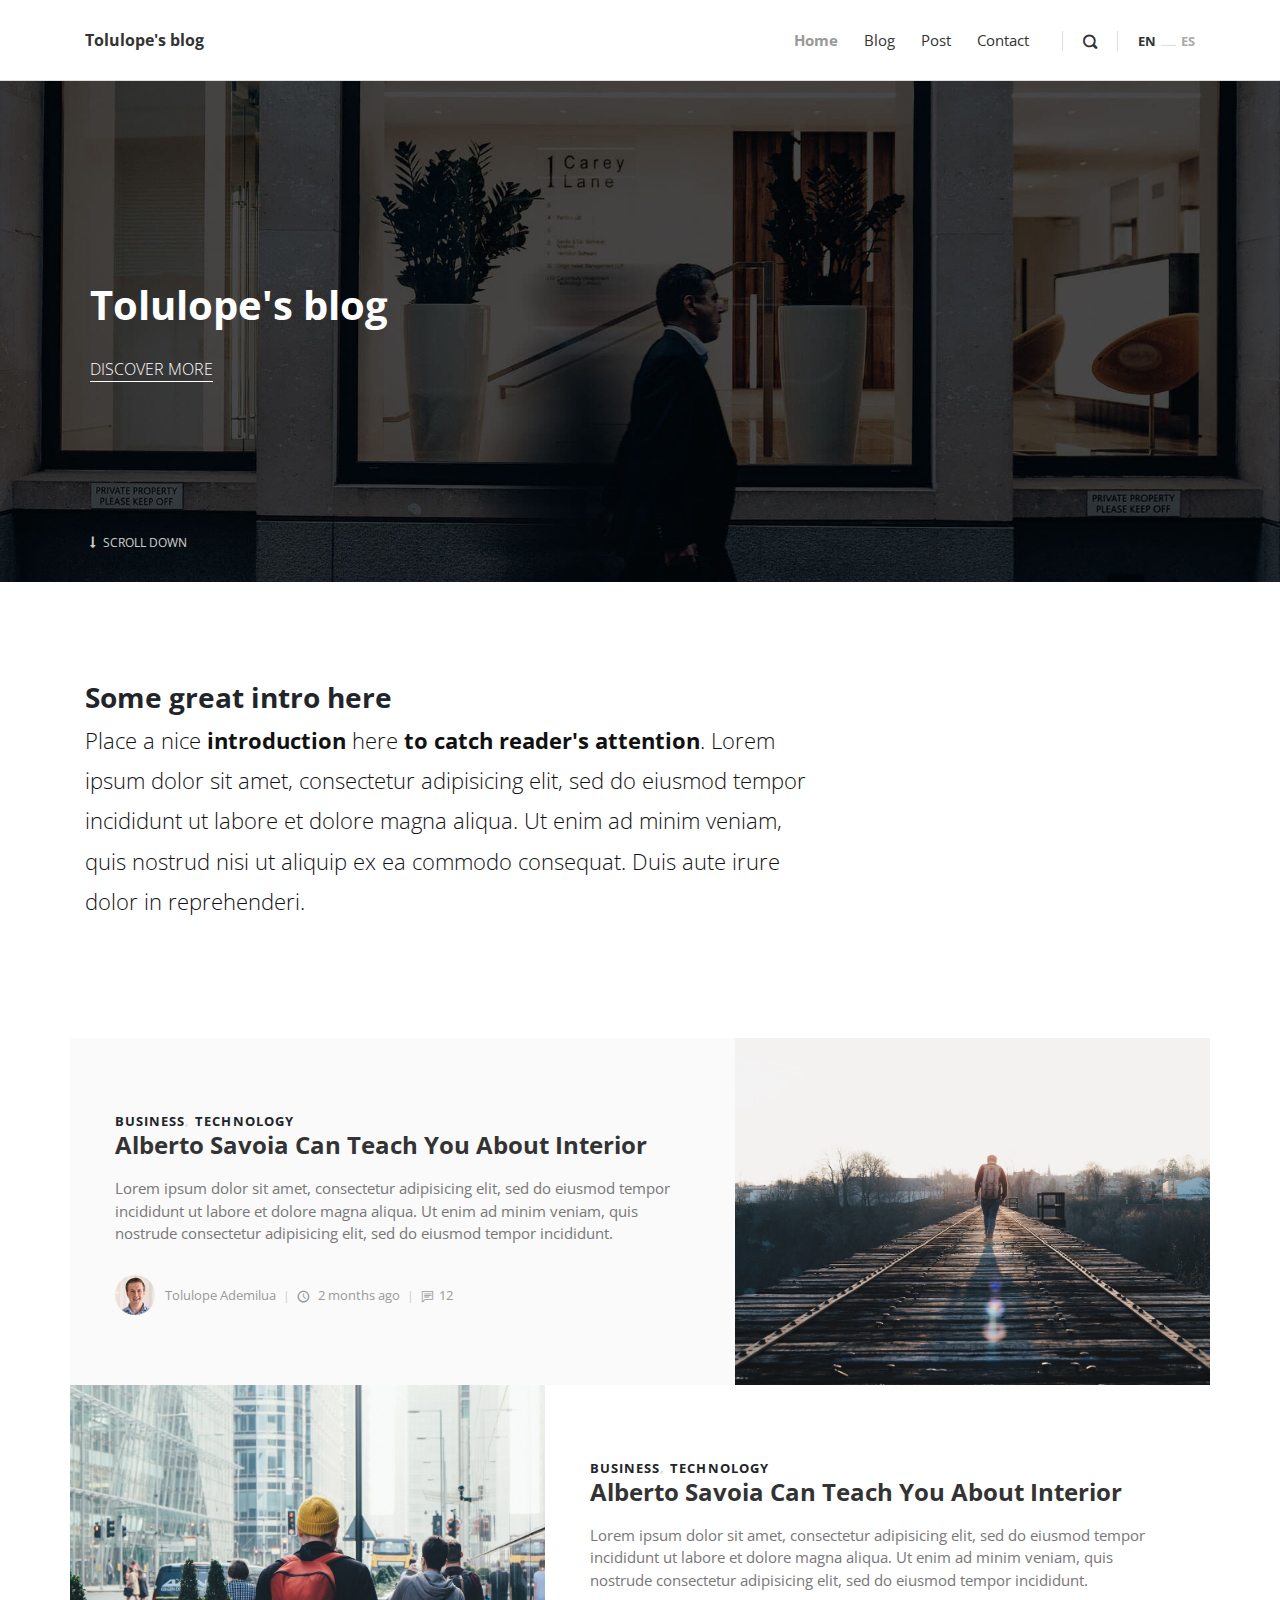
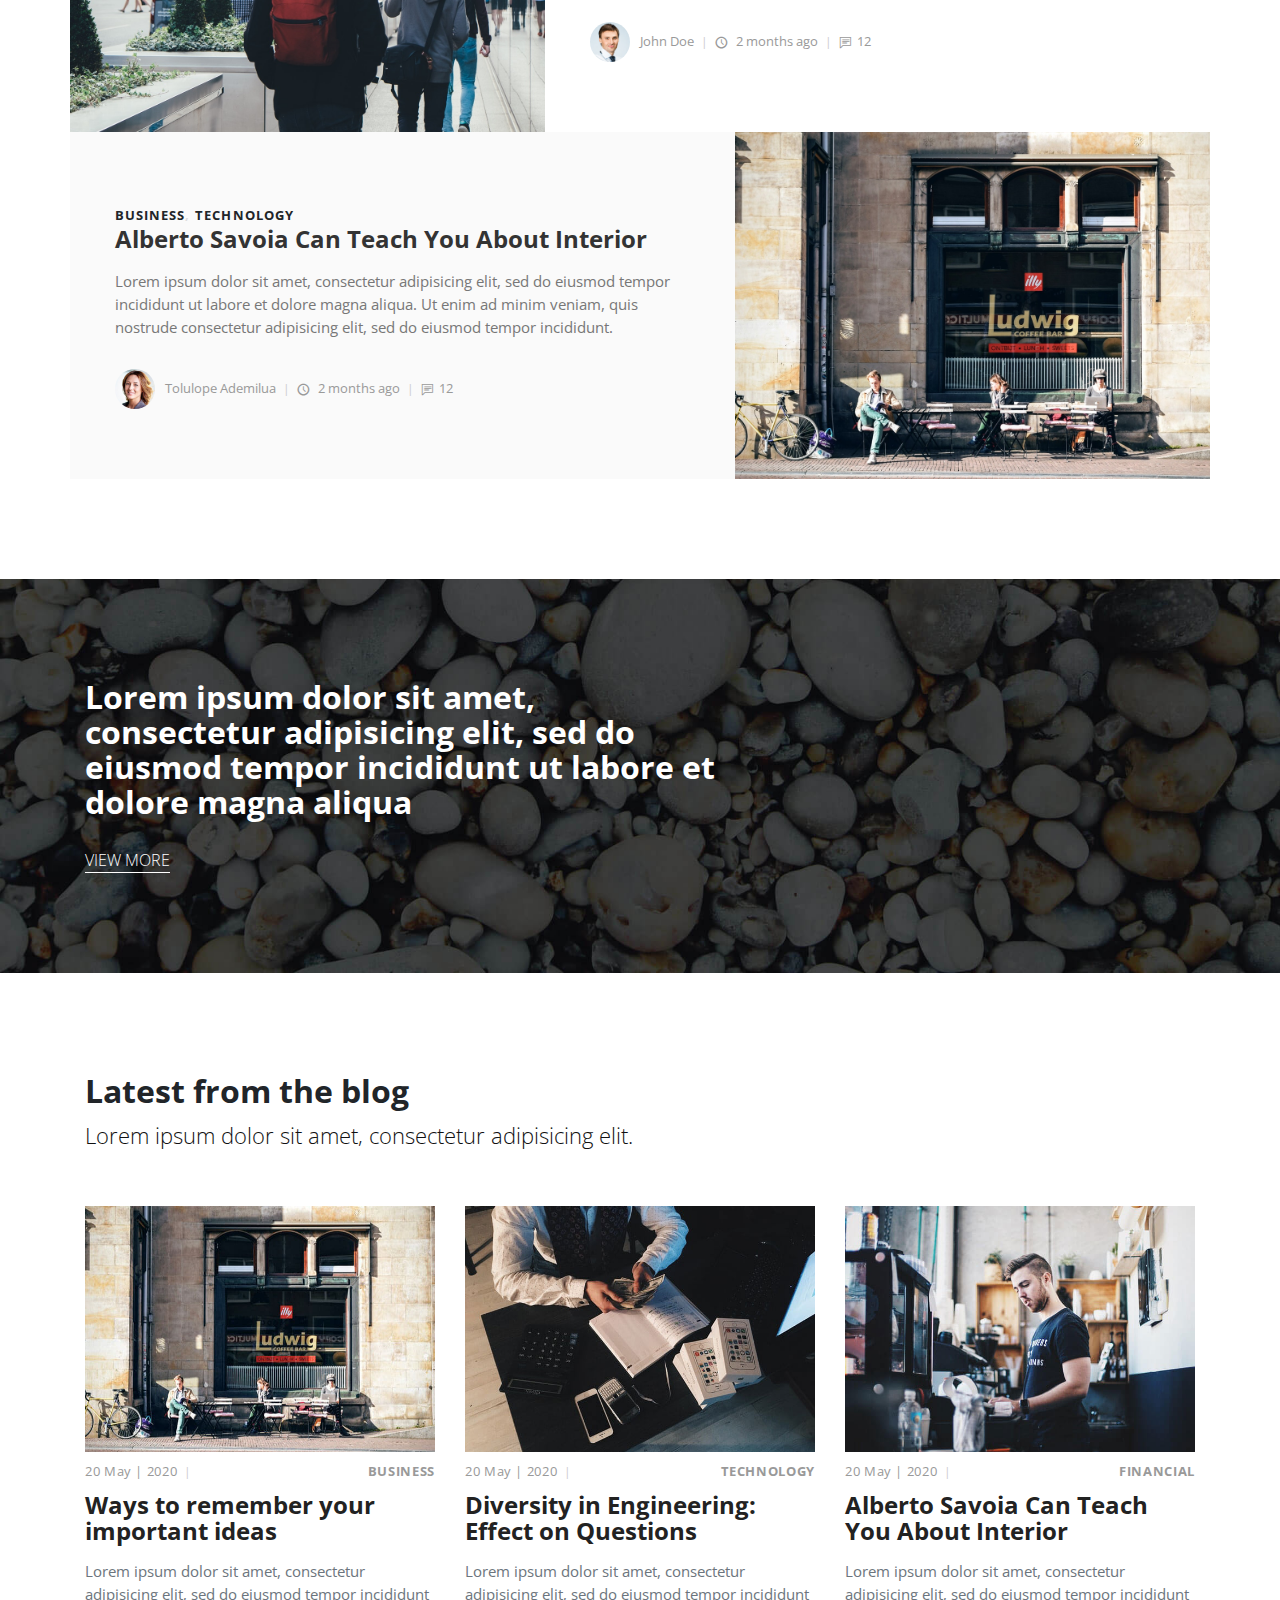
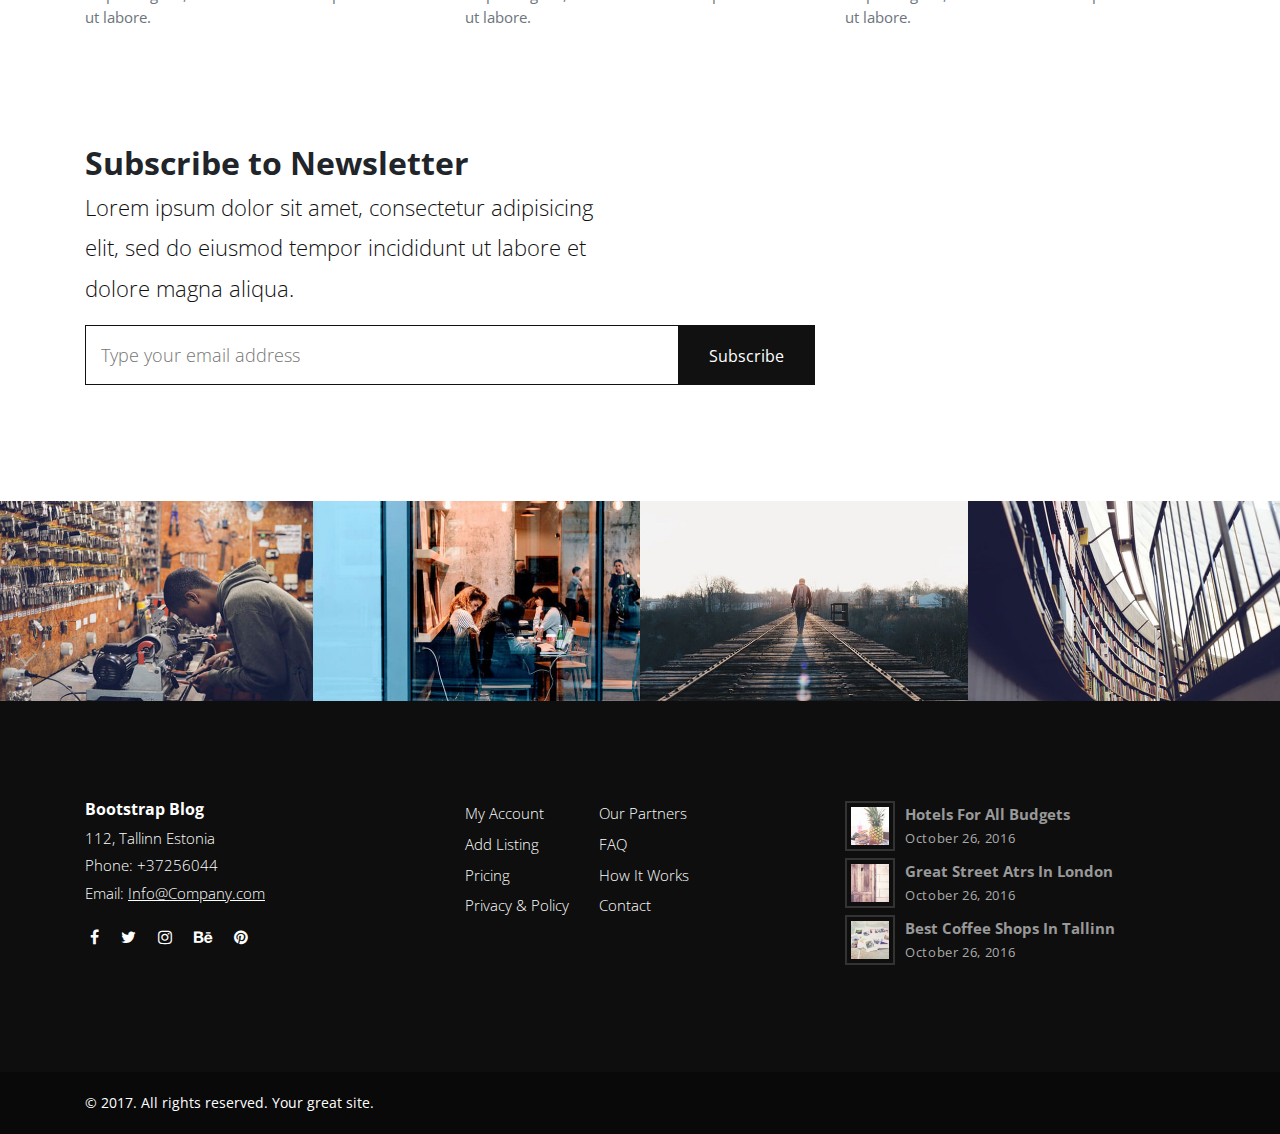
<file: blog_html/index.html>
<!DOCTYPE html>
<html>
  <head>
    <meta charset="utf-8">
    <meta http-equiv="X-UA-Compatible" content="IE=edge">
    <title>Blog</title>
    <meta name="description" content="">
    <meta name="viewport" content="width=device-width, initial-scale=1">
    <meta name="robots" content="all,follow">
    <link rel="stylesheet" href="vendor/bootstrap/css/bootstrap.min.css">

    <link rel="stylesheet" href="vendor/font-awesome/css/font-awesome.min.css">

    <link rel="stylesheet" href="css/fontastic.css">

    <link rel="stylesheet" href="https://fonts.googleapis.com/css?family=Open+Sans:300,400,700">
 
    <link rel="stylesheet" href="vendor/@fancyapps/fancybox/jquery.fancybox.min.css">
 
    <link rel="stylesheet" href="css/style.default.css" id="theme-stylesheet">

    <link rel="stylesheet" href="css/custom.css">
   
    <link rel="shortcut icon" href="favicon.png">
  
  </head>
  <body>
    <header class="header">
      <!-- Main Navbar-->
      <nav class="navbar navbar-expand-lg">
        <div class="search-area">
          <div class="search-area-inner d-flex align-items-center justify-content-center">
            <div class="close-btn"><i class="icon-close"></i></div>
            <div class="row d-flex justify-content-center">
              <div class="col-md-8">
                <form action="#">
                  <div class="form-group">
                    <input type="search" name="search" id="search" placeholder="What are you looking for?">
                    <button type="submit" class="submit"><i class="icon-search-1"></i></button>
                  </div>
                </form>
              </div>
            </div>
          </div>
        </div>
        <div class="container">
          <!-- Navbar Brand -->
          <div class="navbar-header d-flex align-items-center justify-content-between">
            <!-- Navbar Brand --><a href="index.html" class="navbar-brand">Tolulope's blog</a>
            <!-- Toggle Button-->
            <button type="button" data-toggle="collapse" data-target="#navbarcollapse" aria-controls="navbarcollapse" aria-expanded="false" aria-label="Toggle navigation" class="navbar-toggler"><span></span><span></span><span></span></button>
          </div>
          <!-- Navbar Menu -->
          <div id="navbarcollapse" class="collapse navbar-collapse">
            <ul class="navbar-nav ml-auto">
              <li class="nav-item"><a href="index.html" class="nav-link active ">Home</a>
              </li>
              <li class="nav-item"><a href="blog.html" class="nav-link ">Blog</a>
              </li>
              <li class="nav-item"><a href="post.html" class="nav-link ">Post</a>
              </li>
              <li class="nav-item"><a href="#" class="nav-link ">Contact</a>
              </li>
            </ul>
            <div class="navbar-text"><a href="#" class="search-btn"><i class="icon-search-1"></i></a></div>
            <ul class="langs navbar-text"><a href="#" class="active">EN</a><span>           </span><a href="#">ES</a></ul>
          </div>
        </div>
      </nav>
    </header>
    <!-- Hero Section-->
    <section style="background: url(img/hero.jpg); background-size: cover; background-position: center center" class="hero">
      <div class="container">
        <div class="row">
          <div class="col-lg-7">
            <h1>Tolulope's blog</h1><a href="#" class="hero-link">Discover More</a>
          </div>
        </div><a href=".intro" class="continue link-scroll"><i class="fa fa-long-arrow-down"></i> Scroll Down</a>
      </div>
    </section>
    <!-- Intro Section-->
    <section class="intro">
      <div class="container">
        <div class="row">
          <div class="col-lg-8">
            <h2 class="h3">Some great intro here</h2>
            <p class="text-big">Place a nice <strong>introduction</strong> here <strong>to catch reader's attention</strong>. Lorem ipsum dolor sit amet, consectetur adipisicing elit, sed do eiusmod tempor incididunt ut labore et dolore magna aliqua. Ut enim ad minim veniam, quis nostrud nisi ut aliquip ex ea commodo consequat. Duis aute irure dolor in reprehenderi.</p>
          </div>
        </div>
      </div>
    </section>
    <section class="featured-posts no-padding-top">
      <div class="container">
        <!-- Post-->
        <div class="row d-flex align-items-stretch">
          <div class="text col-lg-7">
            <div class="text-inner d-flex align-items-center">
              <div class="content">
                <header class="post-header">
                  <div class="category"><a href="#">Business</a><a href="#">Technology</a></div><a href="post.html">
                    <h2 class="h4">Alberto Savoia Can Teach You About Interior</h2></a>
                </header>
                <p>Lorem ipsum dolor sit amet, consectetur adipisicing elit, sed do eiusmod tempor incididunt ut labore et dolore magna aliqua. Ut enim ad minim veniam, quis nostrude consectetur adipisicing elit, sed do eiusmod tempor incididunt.</p>
                <footer class="post-footer d-flex align-items-center"><a href="#" class="author d-flex align-items-center flex-wrap">
                    <div class="avatar"><img src="img/avatar-1.jpg" alt="..." class="img-fluid"></div>
                    <div class="title"><span>Tolulope Ademilua</span></div></a>
                  <div class="date"><i class="icon-clock"></i> 2 months ago</div>
                  <div class="comments"><i class="icon-comment"></i>12</div>
                </footer>
              </div>
            </div>
          </div>
          <div class="image col-lg-5"><img src="img/featured-pic-1.jpeg" alt="..."></div>
        </div>
        <!-- Post        -->
        <div class="row d-flex align-items-stretch">
          <div class="image col-lg-5"><img src="img/featured-pic-2.jpeg" alt="..."></div>
          <div class="text col-lg-7">
            <div class="text-inner d-flex align-items-center">
              <div class="content">
                <header class="post-header">
                  <div class="category"><a href="#">Business</a><a href="#">Technology</a></div><a href="post.html">
                    <h2 class="h4">Alberto Savoia Can Teach You About Interior</h2></a>
                </header>
                <p>Lorem ipsum dolor sit amet, consectetur adipisicing elit, sed do eiusmod tempor incididunt ut labore et dolore magna aliqua. Ut enim ad minim veniam, quis nostrude consectetur adipisicing elit, sed do eiusmod tempor incididunt.</p>
                <footer class="post-footer d-flex align-items-center"><a href="#" class="author d-flex align-items-center flex-wrap">
                    <div class="avatar"><img src="img/avatar-2.jpg" alt="..." class="img-fluid"></div>
                    <div class="title"><span>John Doe</span></div></a>
                  <div class="date"><i class="icon-clock"></i> 2 months ago</div>
                  <div class="comments"><i class="icon-comment"></i>12</div>
                </footer>
              </div>
            </div>
          </div>
        </div>
        <!-- Post                            -->
        <div class="row d-flex align-items-stretch">
          <div class="text col-lg-7">
            <div class="text-inner d-flex align-items-center">
              <div class="content">
                <header class="post-header">
                  <div class="category"><a href="#">Business</a><a href="#">Technology</a></div><a href="post.html">
                    <h2 class="h4">Alberto Savoia Can Teach You About Interior</h2></a>
                </header>
                <p>Lorem ipsum dolor sit amet, consectetur adipisicing elit, sed do eiusmod tempor incididunt ut labore et dolore magna aliqua. Ut enim ad minim veniam, quis nostrude consectetur adipisicing elit, sed do eiusmod tempor incididunt.</p>
                <footer class="post-footer d-flex align-items-center"><a href="#" class="author d-flex align-items-center flex-wrap">
                    <div class="avatar"><img src="img/avatar-3.jpg" alt="..." class="img-fluid"></div>
                    <div class="title"><span>Tolulope Ademilua</span></div></a>
                  <div class="date"><i class="icon-clock"></i> 2 months ago</div>
                  <div class="comments"><i class="icon-comment"></i>12</div>
                </footer>
              </div>
            </div>
          </div>
          <div class="image col-lg-5"><img src="img/featured-pic-3.jpeg" alt="..."></div>
        </div>
      </div>
    </section>
    <!-- Divider Section-->
    <section style="background: url(img/divider-bg.jpg); background-size: cover; background-position: center bottom" class="divider">
      <div class="container">
        <div class="row">
          <div class="col-md-7">
            <h2>Lorem ipsum dolor sit amet, consectetur adipisicing elit, sed do eiusmod tempor incididunt ut labore et dolore magna aliqua</h2><a href="#" class="hero-link">View More</a>
          </div>
        </div>
      </div>
    </section>
    <!-- Latest Posts -->
    <section class="latest-posts"> 
      <div class="container">
        <header> 
          <h2>Latest from the blog</h2>
          <p class="text-big">Lorem ipsum dolor sit amet, consectetur adipisicing elit.</p>
        </header>
        <div class="row">
          <div class="post col-md-4">
            <div class="post-thumbnail"><a href="post.html"><img src="img/blog-1.jpg" alt="..." class="img-fluid"></a></div>
            <div class="post-details">
              <div class="post-meta d-flex justify-content-between">
                <div class="date">20 May | 2020</div>
                <div class="category"><a href="#">Business</a></div>
              </div><a href="post.html">
                <h3 class="h4">Ways to remember your important ideas</h3></a>
              <p class="text-muted">Lorem ipsum dolor sit amet, consectetur adipisicing elit, sed do eiusmod tempor incididunt ut labore.</p>
            </div>
          </div>
          <div class="post col-md-4">
            <div class="post-thumbnail"><a href="post.html"><img src="img/blog-2.jpg" alt="..." class="img-fluid"></a></div>
            <div class="post-details">
              <div class="post-meta d-flex justify-content-between">
                <div class="date">20 May | 2020</div>
                <div class="category"><a href="#">Technology</a></div>
              </div><a href="post.html">
                <h3 class="h4">Diversity in Engineering: Effect on Questions</h3></a>
              <p class="text-muted">Lorem ipsum dolor sit amet, consectetur adipisicing elit, sed do eiusmod tempor incididunt ut labore.</p>
            </div>
          </div>
          <div class="post col-md-4">
            <div class="post-thumbnail"><a href="post.html"><img src="img/blog-3.jpg" alt="..." class="img-fluid"></a></div>
            <div class="post-details">
              <div class="post-meta d-flex justify-content-between">
                <div class="date">20 May | 2020</div>
                <div class="category"><a href="#">Financial</a></div>
              </div><a href="post.html">
                <h3 class="h4">Alberto Savoia Can Teach You About Interior</h3></a>
              <p class="text-muted">Lorem ipsum dolor sit amet, consectetur adipisicing elit, sed do eiusmod tempor incididunt ut labore.</p>
            </div>
          </div>
        </div>
      </div>
    </section>
    <!-- Newsletter Section-->
    <section class="newsletter no-padding-top">    
      <div class="container">
        <div class="row">
          <div class="col-md-6">
            <h2>Subscribe to Newsletter</h2>
            <p class="text-big">Lorem ipsum dolor sit amet, consectetur adipisicing elit, sed do eiusmod tempor incididunt ut labore et dolore magna aliqua.</p>
          </div>
          <div class="col-md-8">
            <div class="form-holder">
              <form action="#">
                <div class="form-group">
                  <input type="email" name="email" id="email" placeholder="Type your email address">
                  <button type="submit" class="submit">Subscribe</button>
                </div>
              </form>
            </div>
          </div>
        </div>
      </div>
    </section>
    <!-- Gallery Section-->
    <section class="gallery no-padding">    
      <div class="row">
        <div class="mix col-lg-3 col-md-3 col-sm-6">
          <div class="item"><a href="img/gallery-1.jpg" data-fancybox="gallery" class="image"><img src="img/gallery-1.jpg" alt="..." class="img-fluid">
              <div class="overlay d-flex align-items-center justify-content-center"><i class="icon-search"></i></div></a></div>
        </div>
        <div class="mix col-lg-3 col-md-3 col-sm-6">
          <div class="item"><a href="img/gallery-2.jpg" data-fancybox="gallery" class="image"><img src="img/gallery-2.jpg" alt="..." class="img-fluid">
              <div class="overlay d-flex align-items-center justify-content-center"><i class="icon-search"></i></div></a></div>
        </div>
        <div class="mix col-lg-3 col-md-3 col-sm-6">
          <div class="item"><a href="img/gallery-3.jpg" data-fancybox="gallery" class="image"><img src="img/gallery-3.jpg" alt="..." class="img-fluid">
              <div class="overlay d-flex align-items-center justify-content-center"><i class="icon-search"></i></div></a></div>
        </div>
        <div class="mix col-lg-3 col-md-3 col-sm-6">
          <div class="item"><a href="img/gallery-4.jpg" data-fancybox="gallery" class="image"><img src="img/gallery-4.jpg" alt="..." class="img-fluid">
              <div class="overlay d-flex align-items-center justify-content-center"><i class="icon-search"></i></div></a></div>
        </div>
      </div>
    </section>
    <!-- Page Footer-->
    <footer class="main-footer">
      <div class="container">
        <div class="row">
          <div class="col-md-4">
            <div class="logo">
              <h6 class="text-white">Bootstrap Blog</h6>
            </div>
            <div class="contact-details">
              <p>112, Tallinn Estonia</p>
              <p>Phone: +37256044</p>
              <p>Email: <a href="mailto:info@company.com">Info@Company.com</a></p>
              <ul class="social-menu">
                <li class="list-inline-item"><a href="#"><i class="fa fa-facebook"></i></a></li>
                <li class="list-inline-item"><a href="#"><i class="fa fa-twitter"></i></a></li>
                <li class="list-inline-item"><a href="#"><i class="fa fa-instagram"></i></a></li>
                <li class="list-inline-item"><a href="#"><i class="fa fa-behance"></i></a></li>
                <li class="list-inline-item"><a href="#"><i class="fa fa-pinterest"></i></a></li>
              </ul>
            </div>
          </div>
          <div class="col-md-4">
            <div class="menus d-flex">
              <ul class="list-unstyled">
                <li> <a href="#">My Account</a></li>
                <li> <a href="#">Add Listing</a></li>
                <li> <a href="#">Pricing</a></li>
                <li> <a href="#">Privacy &amp; Policy</a></li>
              </ul>
              <ul class="list-unstyled">
                <li> <a href="#">Our Partners</a></li>
                <li> <a href="#">FAQ</a></li>
                <li> <a href="#">How It Works</a></li>
                <li> <a href="#">Contact</a></li>
              </ul>
            </div>
          </div>
          <div class="col-md-4">
            <div class="latest-posts"><a href="#">
                <div class="post d-flex align-items-center">
                  <div class="image"><img src="img/small-thumbnail-1.jpg" alt="..." class="img-fluid"></div>
                  <div class="title"><strong>Hotels for all budgets</strong><span class="date last-meta">October 26, 2016</span></div>
                </div></a><a href="#">
                <div class="post d-flex align-items-center">
                  <div class="image"><img src="img/small-thumbnail-2.jpg" alt="..." class="img-fluid"></div>
                  <div class="title"><strong>Great street atrs in London</strong><span class="date last-meta">October 26, 2016</span></div>
                </div></a><a href="#">
                <div class="post d-flex align-items-center">
                  <div class="image"><img src="img/small-thumbnail-3.jpg" alt="..." class="img-fluid"></div>
                  <div class="title"><strong>Best coffee shops in Tallinn</strong><span class="date last-meta">October 26, 2016</span></div>
                </div></a></div>
          </div>
        </div>
      </div>
      <div class="copyrights">
        <div class="container">
          <div class="row">
            <div class="col-md-6">
              <p>&copy; 2017. All rights reserved. Your great site.</p>
            </div>
            <div class="col-md-6 text-right">
           
            </div>
          </div>
        </div>
      </div>
    </footer>
    <!-- JavaScript files-->
    <script src="vendor/jquery/jquery.min.js"></script>
    <script src="vendor/popper.js/umd/popper.min.js"> </script>
    <script src="vendor/bootstrap/js/bootstrap.min.js"></script>
    <script src="vendor/jquery.cookie/jquery.cookie.js"> </script>
    <script src="vendor/@fancyapps/fancybox/jquery.fancybox.min.js"></script>
    <script src="js/front.js"></script>
  </body>
</html>
</file>
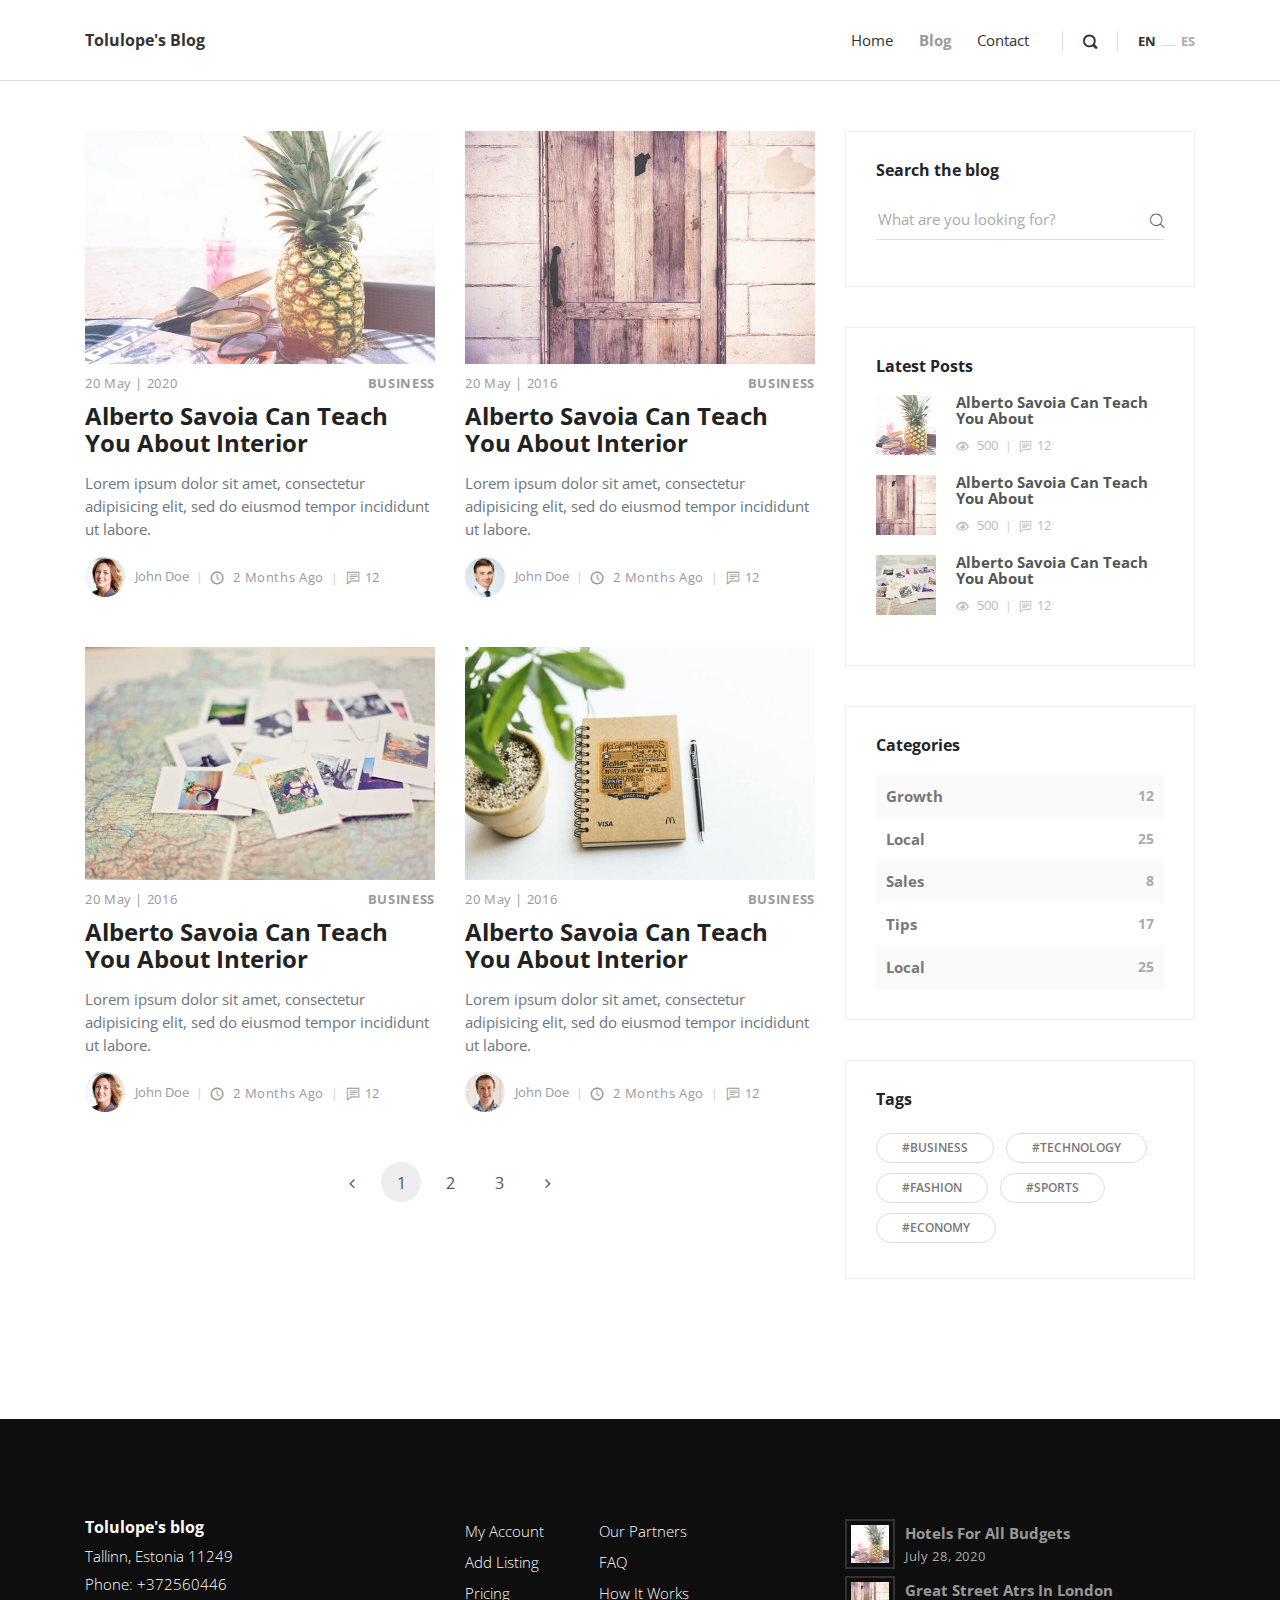
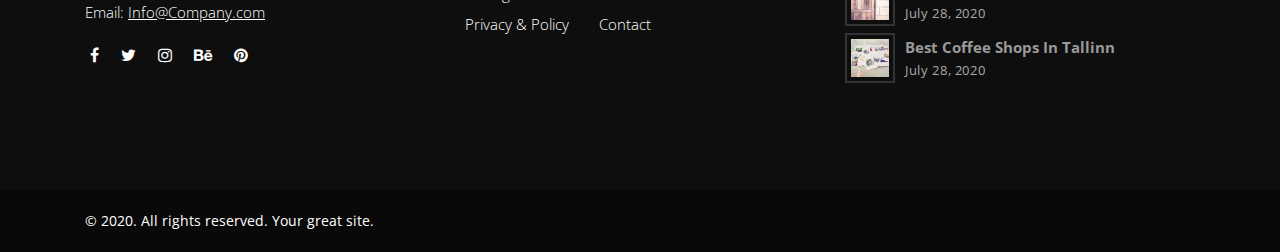
<file: blog_html/blog.html>
<!DOCTYPE html>
<html>
  <head>
    <meta charset="utf-8">
    <meta http-equiv="X-UA-Compatible" content="IE=edge">
    <title>Tolulope's Blog</title>
    <meta name="description" content="">
    <meta name="viewport" content="width=device-width, initial-scale=1">
    <meta name="robots" content="all,follow">
    <!-- Bootstrap CSS-->
    <link rel="stylesheet" href="vendor/bootstrap/css/bootstrap.min.css">

    <link rel="stylesheet" href="vendor/font-awesome/css/font-awesome.min.css">
  
    <link rel="stylesheet" href="css/fontastic.css">

    <link rel="stylesheet" href="https://fonts.googleapis.com/css?family=Open+Sans:300,400,700">
 
    <link rel="stylesheet" href="vendor/@fancyapps/fancybox/jquery.fancybox.min.css">
   
    <link rel="stylesheet" href="css/style.default.css" id="theme-stylesheet">

    <link rel="stylesheet" href="css/custom.css">
    <!-- Favicon-->
    <link rel="shortcut icon" href="favicon.png">
  </head>
  <body>
    <header class="header">
      <!-- Main Navbar-->
      <nav class="navbar navbar-expand-lg">
        <div class="search-area">
          <div class="search-area-inner d-flex align-items-center justify-content-center">
            <div class="close-btn"><i class="icon-close"></i></div>
            <div class="row d-flex justify-content-center">
              <div class="col-md-8">
                <form action="#">
                  <div class="form-group">
                    <input type="search" name="search" id="search" placeholder="What are you looking for?">
                    <button type="submit" class="submit"><i class="icon-search-1"></i></button>
                  </div>
                </form>
              </div>
            </div>
          </div>
        </div>
        <div class="container">
          <!-- Navbar Brand -->
          <div class="navbar-header d-flex align-items-center justify-content-between">
            <!-- Navbar Brand --><a href="index.html" class="navbar-brand">Tolulope's Blog</a>
            <!-- Toggle Button-->
            <button type="button" data-toggle="collapse" data-target="#navbarcollapse" aria-controls="navbarcollapse" aria-expanded="false" aria-label="Toggle navigation" class="navbar-toggler"><span></span><span></span><span></span></button>
          </div>
          <!-- Navbar Menu -->
          <div id="navbarcollapse" class="collapse navbar-collapse">
            <ul class="navbar-nav ml-auto">
              <li class="nav-item"><a href="index.html" class="nav-link ">Home</a>
              </li>
              <li class="nav-item"><a href="blog.html" class="nav-link active ">Blog</a>
              </li>
              <li class="nav-item"><a href="#" class="nav-link ">Contact</a>
              </li>
            </ul>
            <div class="navbar-text"><a href="#" class="search-btn"><i class="icon-search-1"></i></a></div>
            <ul class="langs navbar-text"><a href="#" class="active">EN</a><span>           </span><a href="#">ES</a></ul>
          </div>
        </div>
      </nav>
    </header>
    <div class="container">
      <div class="row">
        <!-- Latest Posts -->
        <main class="posts-listing col-lg-8"> 
          <div class="container">
            <div class="row">
              <!-- post -->
              <div class="post col-xl-6">
                <div class="post-thumbnail"><a href="post.html"><img src="img/blog-post-1.jpeg" alt="..." class="img-fluid"></a></div>
                <div class="post-details">
                  <div class="post-meta d-flex justify-content-between">
                    <div class="date meta-last">20 May | 2020</div>
                    <div class="category"><a href="#">Business</a></div>
                  </div><a href="post.html">
                    <h3 class="h4">Alberto Savoia Can Teach You About Interior</h3></a>
                  <p class="text-muted">Lorem ipsum dolor sit amet, consectetur adipisicing elit, sed do eiusmod tempor incididunt ut labore.</p>
                  <footer class="post-footer d-flex align-items-center"><a href="#" class="author d-flex align-items-center flex-wrap">
                      <div class="avatar"><img src="img/avatar-3.jpg" alt="..." class="img-fluid"></div>
                      <div class="title"><span>John Doe</span></div></a>
                    <div class="date"><i class="icon-clock"></i> 2 months ago</div>
                    <div class="comments meta-last"><i class="icon-comment"></i>12</div>
                  </footer>
                </div>
              </div>
              <!-- post             -->
              <div class="post col-xl-6">
                <div class="post-thumbnail"><a href="post.html"><img src="img/blog-post-2.jpg" alt="..." class="img-fluid"></a></div>
                <div class="post-details">
                  <div class="post-meta d-flex justify-content-between">
                    <div class="date meta-last">20 May | 2016</div>
                    <div class="category"><a href="#">Business</a></div>
                  </div><a href="post.html">
                    <h3 class="h4">Alberto Savoia Can Teach You About Interior</h3></a>
                  <p class="text-muted">Lorem ipsum dolor sit amet, consectetur adipisicing elit, sed do eiusmod tempor incididunt ut labore.</p>
                  <div class="post-footer d-flex align-items-center"><a href="#" class="author d-flex align-items-center flex-wrap">
                      <div class="avatar"><img src="img/avatar-2.jpg" alt="..." class="img-fluid"></div>
                      <div class="title"><span>John Doe</span></div></a>
                    <div class="date"><i class="icon-clock"></i> 2 months ago</div>
                    <div class="comments meta-last"><i class="icon-comment"></i>12</div>
                  </div>
                </div>
              </div>
              <!-- post             -->
              <div class="post col-xl-6">
                <div class="post-thumbnail"><a href="post.html"><img src="img/blog-post-3.jpeg" alt="..." class="img-fluid"></a></div>
                <div class="post-details">
                  <div class="post-meta d-flex justify-content-between">
                    <div class="date meta-last">20 May | 2016</div>
                    <div class="category"><a href="#">Business</a></div>
                  </div><a href="post.html">
                    <h3 class="h4">Alberto Savoia Can Teach You About Interior</h3></a>
                  <p class="text-muted">Lorem ipsum dolor sit amet, consectetur adipisicing elit, sed do eiusmod tempor incididunt ut labore.</p>
                  <div class="post-footer d-flex align-items-center"><a href="#" class="author d-flex align-items-center flex-wrap">
                      <div class="avatar"><img src="img/avatar-3.jpg" alt="..." class="img-fluid"></div>
                      <div class="title"><span>John Doe</span></div></a>
                    <div class="date"><i class="icon-clock"></i> 2 months ago</div>
                    <div class="comments meta-last"><i class="icon-comment"></i>12</div>
                  </div>
                </div>
              </div>
              <!-- post -->
              <div class="post col-xl-6">
                <div class="post-thumbnail"><a href="post.html"><img src="img/blog-post-4.jpeg" alt="..." class="img-fluid"></a></div>
                <div class="post-details">
                  <div class="post-meta d-flex justify-content-between">
                    <div class="date meta-last">20 May | 2016</div>
                    <div class="category"><a href="#">Business</a></div>
                  </div><a href="post.html">
                    <h3 class="h4">Alberto Savoia Can Teach You About Interior</h3></a>
                  <p class="text-muted">Lorem ipsum dolor sit amet, consectetur adipisicing elit, sed do eiusmod tempor incididunt ut labore.</p>
                  <div class="post-footer d-flex align-items-center"><a href="#" class="author d-flex align-items-center flex-wrap">
                      <div class="avatar"><img src="img/avatar-1.jpg" alt="..." class="img-fluid"></div>
                      <div class="title"><span>John Doe</span></div></a>
                    <div class="date"><i class="icon-clock"></i> 2 months ago</div>
                    <div class="comments meta-last"><i class="icon-comment"></i>12</div>
                  </div>
                </div>
              </div>
            </div>
            <!-- Pagination -->
            <nav aria-label="Page navigation example">
              <ul class="pagination pagination-template d-flex justify-content-center">
                <li class="page-item"><a href="#" class="page-link"> <i class="fa fa-angle-left"></i></a></li>
                <li class="page-item"><a href="#" class="page-link active">1</a></li>
                <li class="page-item"><a href="#" class="page-link">2</a></li>
                <li class="page-item"><a href="#" class="page-link">3</a></li>
                <li class="page-item"><a href="#" class="page-link"> <i class="fa fa-angle-right"></i></a></li>
              </ul>
            </nav>
          </div>
        </main>
        <aside class="col-lg-4">
          <!-- Widget [Search Bar Widget]-->
          <div class="widget search">
            <header>
              <h3 class="h6">Search the blog</h3>
            </header>
            <form action="#" class="search-form">
              <div class="form-group">
                <input type="search" placeholder="What are you looking for?">
                <button type="submit" class="submit"><i class="icon-search"></i></button>
              </div>
            </form>
          </div>
          <!-- Widget [Latest Posts Widget]        -->
          <div class="widget latest-posts">
            <header>
              <h3 class="h6">Latest Posts</h3>
            </header>
            <div class="blog-posts"><a href="#">
                <div class="item d-flex align-items-center">
                  <div class="image"><img src="img/small-thumbnail-1.jpg" alt="..." class="img-fluid"></div>
                  <div class="title"><strong>Alberto Savoia Can Teach You About</strong>
                    <div class="d-flex align-items-center">
                      <div class="views"><i class="icon-eye"></i> 500</div>
                      <div class="comments"><i class="icon-comment"></i>12</div>
                    </div>
                  </div>
                </div></a><a href="#">
                <div class="item d-flex align-items-center">
                  <div class="image"><img src="img/small-thumbnail-2.jpg" alt="..." class="img-fluid"></div>
                  <div class="title"><strong>Alberto Savoia Can Teach You About</strong>
                    <div class="d-flex align-items-center">
                      <div class="views"><i class="icon-eye"></i> 500</div>
                      <div class="comments"><i class="icon-comment"></i>12</div>
                    </div>
                  </div>
                </div></a><a href="#">
                <div class="item d-flex align-items-center">
                  <div class="image"><img src="img/small-thumbnail-3.jpg" alt="..." class="img-fluid"></div>
                  <div class="title"><strong>Alberto Savoia Can Teach You About</strong>
                    <div class="d-flex align-items-center">
                      <div class="views"><i class="icon-eye"></i> 500</div>
                      <div class="comments"><i class="icon-comment"></i>12</div>
                    </div>
                  </div>
                </div></a></div>
          </div>
          <!-- Widget [Categories Widget]-->
          <div class="widget categories">
            <header>
              <h3 class="h6">Categories</h3>
            </header>
            <div class="item d-flex justify-content-between"><a href="#">Growth</a><span>12</span></div>
            <div class="item d-flex justify-content-between"><a href="#">Local</a><span>25</span></div>
            <div class="item d-flex justify-content-between"><a href="#">Sales</a><span>8</span></div>
            <div class="item d-flex justify-content-between"><a href="#">Tips</a><span>17</span></div>
            <div class="item d-flex justify-content-between"><a href="#">Local</a><span>25</span></div>
          </div>
          <!-- Widget [Tags Cloud Widget]-->
          <div class="widget tags">       
            <header>
              <h3 class="h6">Tags</h3>
            </header>
            <ul class="list-inline">
              <li class="list-inline-item"><a href="#" class="tag">#Business</a></li>
              <li class="list-inline-item"><a href="#" class="tag">#Technology</a></li>
              <li class="list-inline-item"><a href="#" class="tag">#Fashion</a></li>
              <li class="list-inline-item"><a href="#" class="tag">#Sports</a></li>
              <li class="list-inline-item"><a href="#" class="tag">#Economy</a></li>
            </ul>
          </div>
        </aside>
      </div>
    </div>
    <!-- Page Footer-->
    <footer class="main-footer">
      <div class="container">
        <div class="row">
          <div class="col-md-4">
            <div class="logo">
              <h6 class="text-white">Tolulope's blog</h6>
            </div>
            <div class="contact-details">
              <p>Tallinn, Estonia 11249</p>
              <p>Phone: +372560446</p>
              <p>Email: <a href="mailto:info@company.com">Info@Company.com</a></p>
              <ul class="social-menu">
                <li class="list-inline-item"><a href="#"><i class="fa fa-facebook"></i></a></li>
                <li class="list-inline-item"><a href="#"><i class="fa fa-twitter"></i></a></li>
                <li class="list-inline-item"><a href="#"><i class="fa fa-instagram"></i></a></li>
                <li class="list-inline-item"><a href="#"><i class="fa fa-behance"></i></a></li>
                <li class="list-inline-item"><a href="#"><i class="fa fa-pinterest"></i></a></li>
              </ul>
            </div>
          </div>
          <div class="col-md-4">
            <div class="menus d-flex">
              <ul class="list-unstyled">
                <li> <a href="#">My Account</a></li>
                <li> <a href="#">Add Listing</a></li>
                <li> <a href="#">Pricing</a></li>
                <li> <a href="#">Privacy &amp; Policy</a></li>
              </ul>
              <ul class="list-unstyled">
                <li> <a href="#">Our Partners</a></li>
                <li> <a href="#">FAQ</a></li>
                <li> <a href="#">How It Works</a></li>
                <li> <a href="#">Contact</a></li>
              </ul>
            </div>
          </div>
          <div class="col-md-4">
            <div class="latest-posts"><a href="#">
                <div class="post d-flex align-items-center">
                  <div class="image"><img src="img/small-thumbnail-1.jpg" alt="..." class="img-fluid"></div>
                  <div class="title"><strong>Hotels for all budgets</strong><span class="date last-meta">July 28, 2020</span></div>
                </div></a><a href="#">
                <div class="post d-flex align-items-center">
                  <div class="image"><img src="img/small-thumbnail-2.jpg" alt="..." class="img-fluid"></div>
                  <div class="title"><strong>Great street atrs in London</strong><span class="date last-meta">July 28, 2020</span></div>
                </div></a><a href="#">
                <div class="post d-flex align-items-center">
                  <div class="image"><img src="img/small-thumbnail-3.jpg" alt="..." class="img-fluid"></div>
                  <div class="title"><strong>Best coffee shops in Tallinn</strong><span class="date last-meta">July 28, 2020</span></div>
                </div></a></div>
          </div>
        </div>
      </div>
      <div class="copyrights">
        <div class="container">
          <div class="row">
            <div class="col-md-6">
              <p>&copy; 2020. All rights reserved. Your great site.</p>
            </div>
            <div class="col-md-6 text-right">
               
            </div>
          </div>
        </div>
      </div>
    </footer>
    <!-- JavaScript files-->
    <script src="vendor/jquery/jquery.min.js"></script>
    <script src="vendor/popper.js/umd/popper.min.js"> </script>
    <script src="vendor/bootstrap/js/bootstrap.min.js"></script>
    <script src="vendor/jquery.cookie/jquery.cookie.js"> </script>
    <script src="vendor/@fancyapps/fancybox/jquery.fancybox.min.js"></script>
    <script src="js/front.js"></script>
  </body>
</html>
</file>
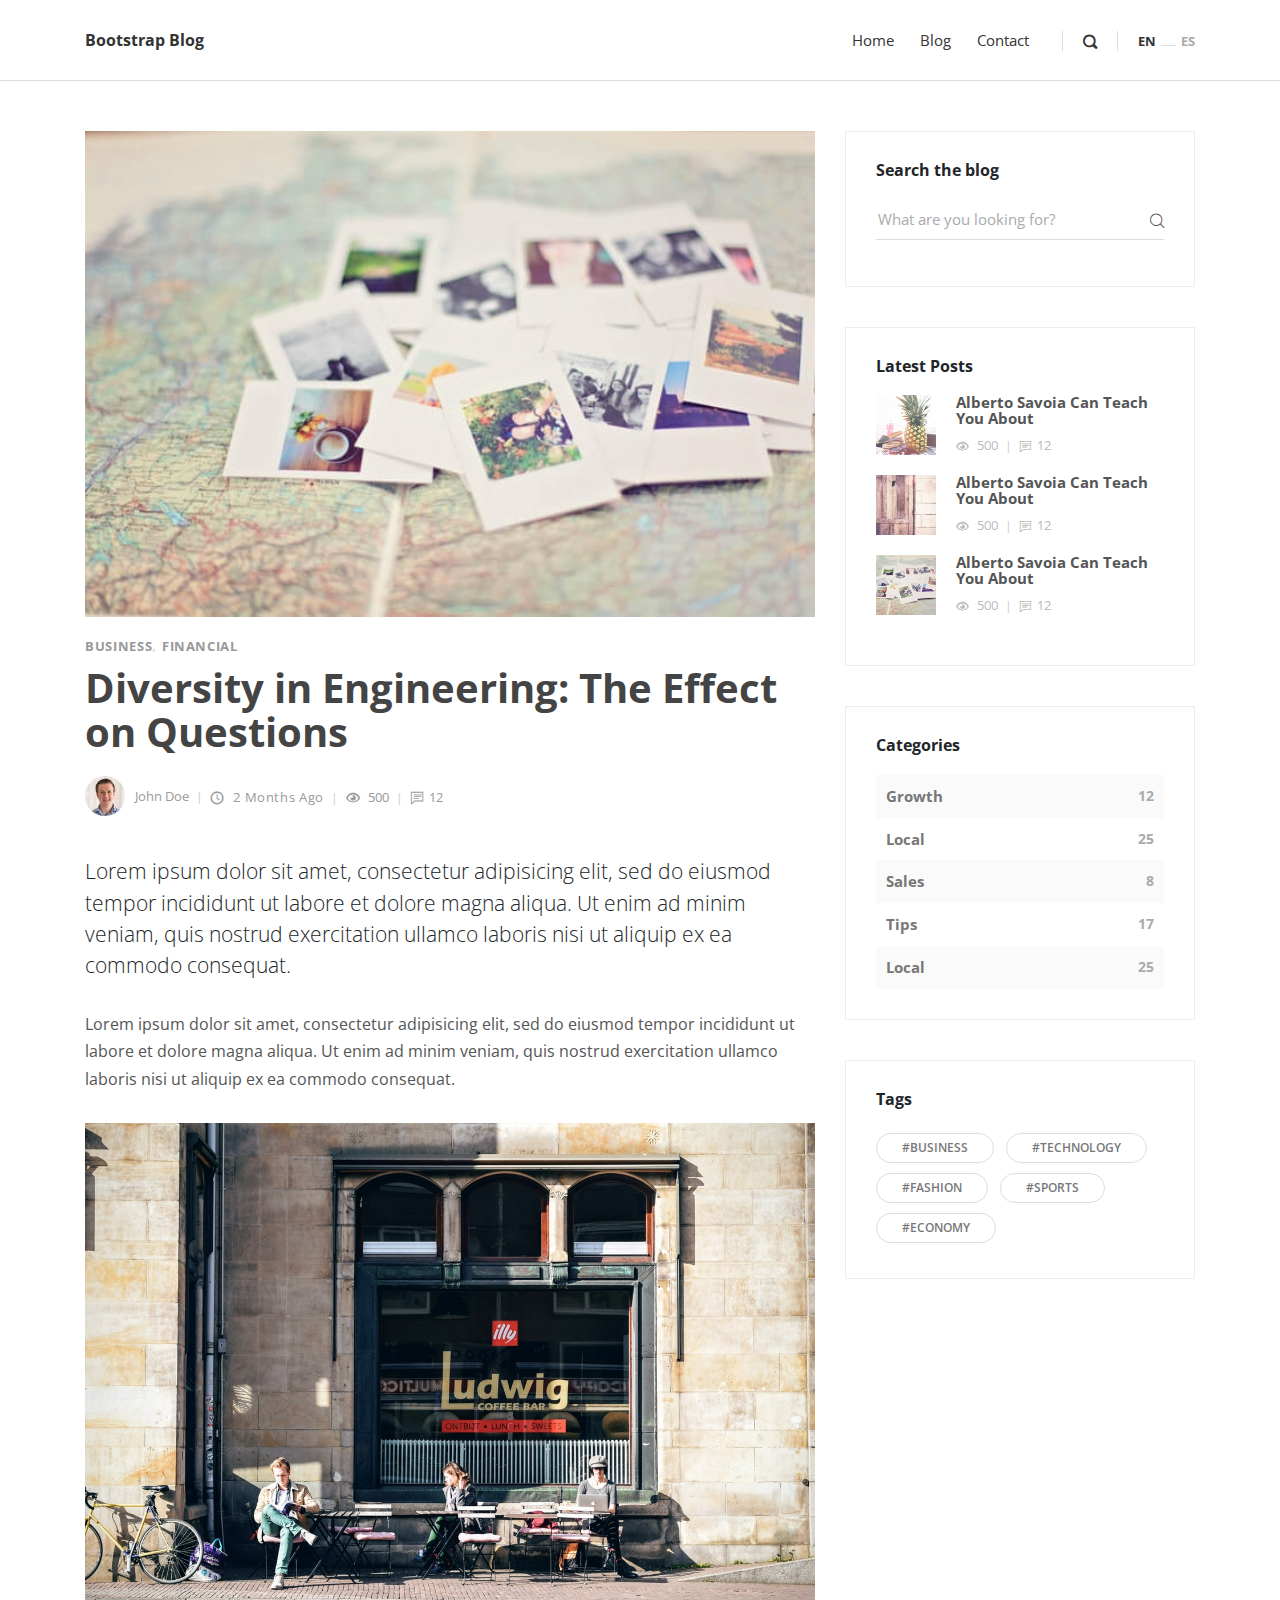
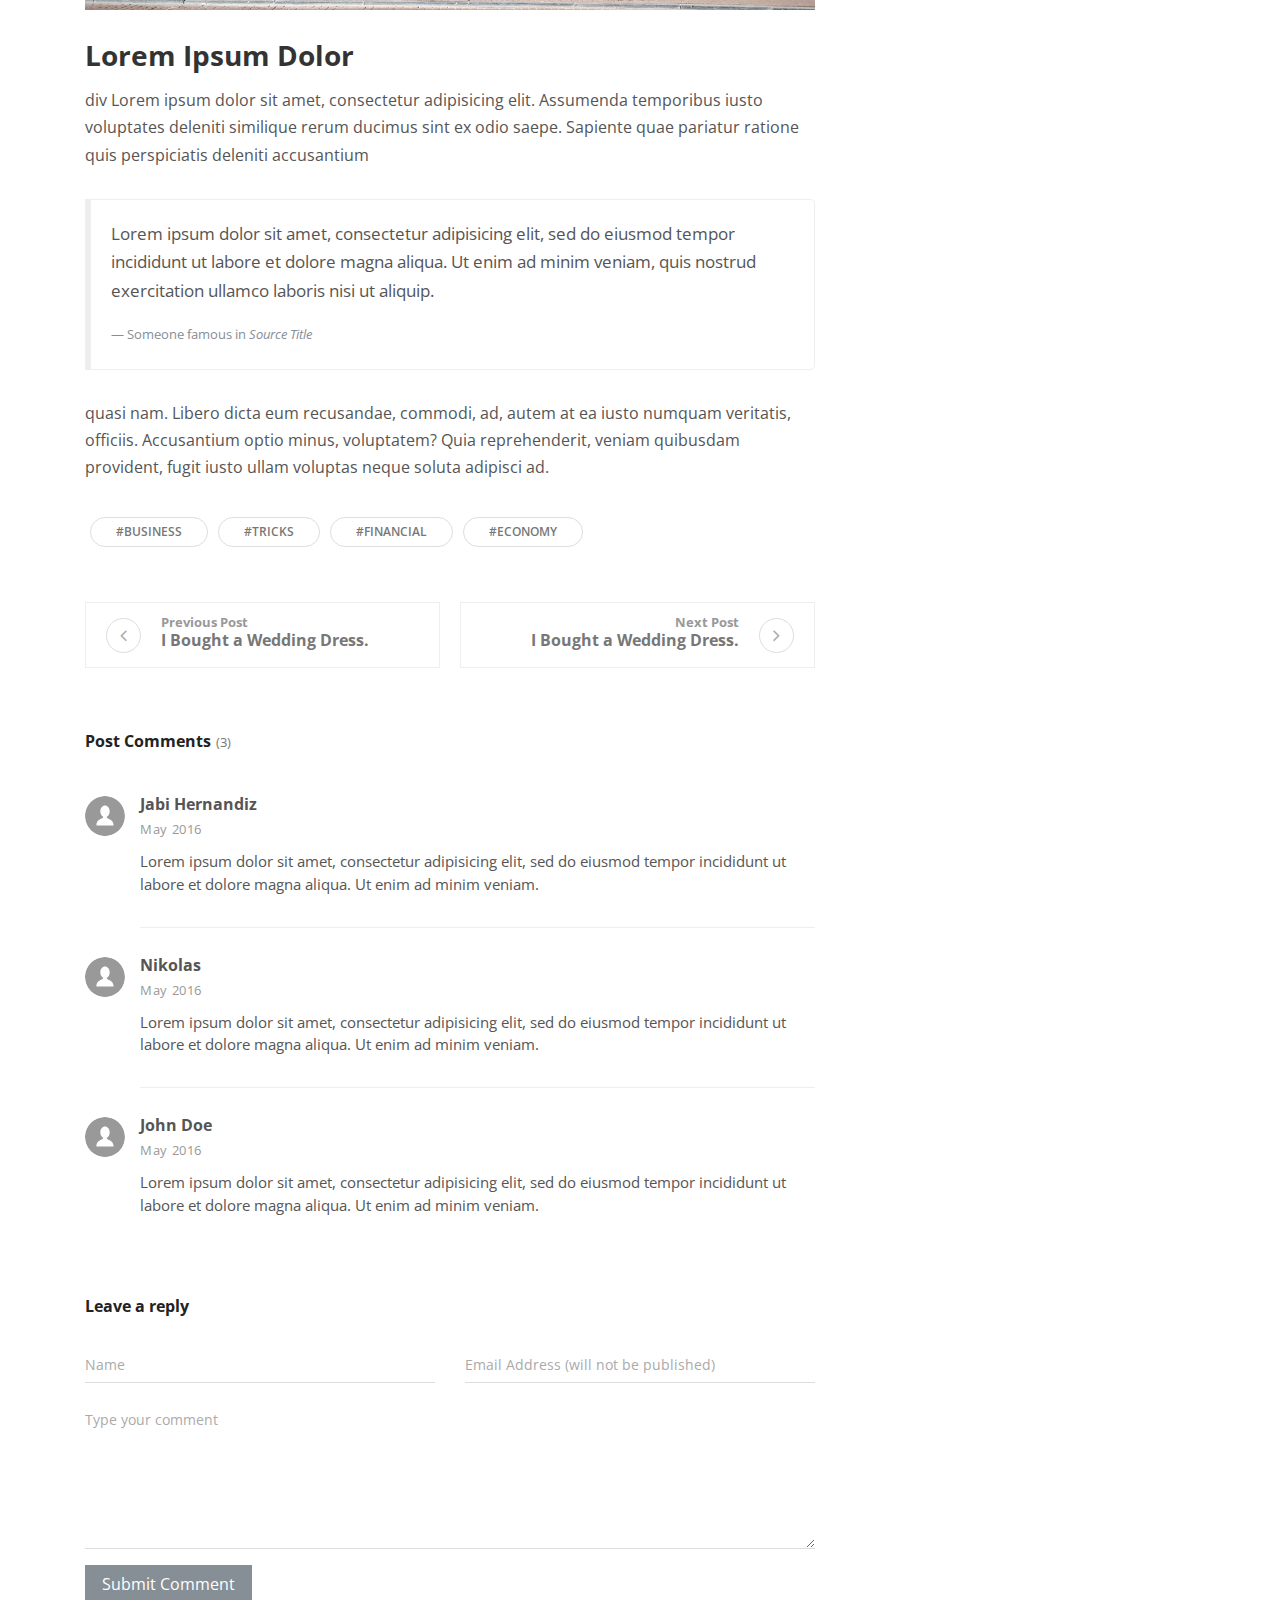
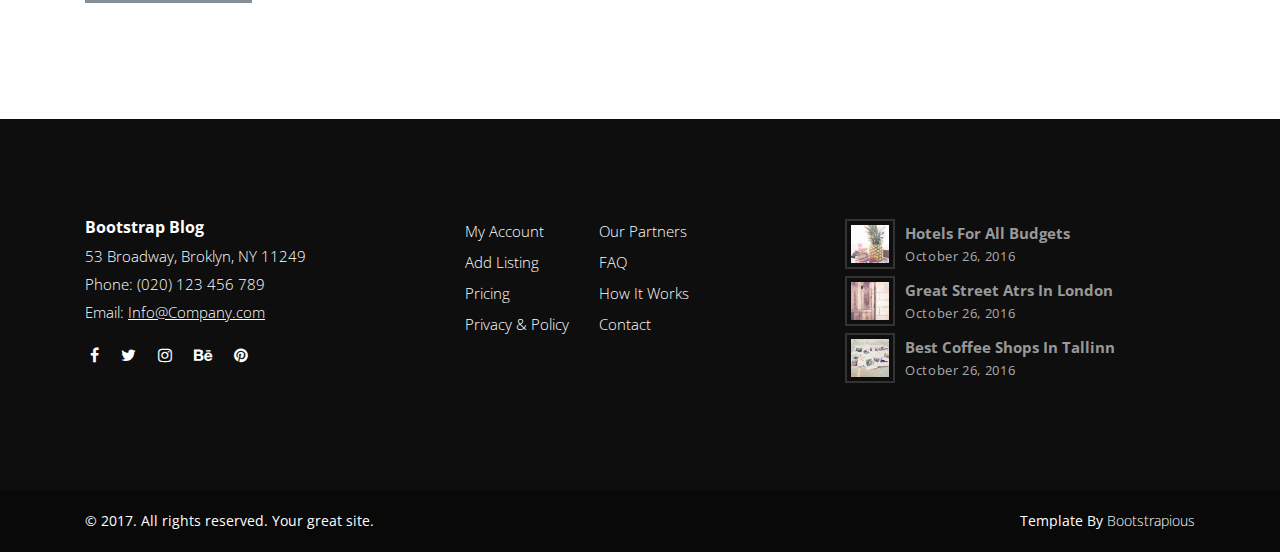
<file: blog_html/post.html>
<!DOCTYPE html>
<html>
  <head>
   <meta charset="utf-8">
    <meta http-equiv="X-UA-Compatible" content="IE=edge">
    <title>Tolulope's Blog</title>
    <meta name="description" content="">
    <meta name="viewport" content="width=device-width, initial-scale=1">
    <meta name="robots" content="all,follow">
    <!-- Bootstrap CSS-->
    <link rel="stylesheet" href="vendor/bootstrap/css/bootstrap.min.css">

    <link rel="stylesheet" href="vendor/font-awesome/css/font-awesome.min.css">
  
    <link rel="stylesheet" href="css/fontastic.css">

    <link rel="stylesheet" href="https://fonts.googleapis.com/css?family=Open+Sans:300,400,700">
 
    <link rel="stylesheet" href="vendor/@fancyapps/fancybox/jquery.fancybox.min.css">
   
    <link rel="stylesheet" href="css/style.default.css" id="theme-stylesheet">

    <link rel="stylesheet" href="css/custom.css">
    <!-- Favicon-->
    <link rel="shortcut icon" href="favicon.png">
  </head>
  <body>
    <header class="header">
      <!-- Main Navbar-->
      <nav class="navbar navbar-expand-lg">
        <div class="search-area">
          <div class="search-area-inner d-flex align-items-center justify-content-center">
            <div class="close-btn"><i class="icon-close"></i></div>
            <div class="row d-flex justify-content-center">
              <div class="col-md-8">
                <form action="#">
                  <div class="form-group">
                    <input type="search" name="search" id="search" placeholder="What are you looking for?">
                    <button type="submit" class="submit"><i class="icon-search-1"></i></button>
                  </div>
                </form>
              </div>
            </div>
          </div>
        </div>
        <div class="container">
          <!-- Navbar Brand -->
          <div class="navbar-header d-flex align-items-center justify-content-between">
            <!-- Navbar Brand --><a href="index.html" class="navbar-brand">Bootstrap Blog</a>
            <!-- Toggle Button-->
            <button type="button" data-toggle="collapse" data-target="#navbarcollapse" aria-controls="navbarcollapse" aria-expanded="false" aria-label="Toggle navigation" class="navbar-toggler"><span></span><span></span><span></span></button>
          </div>
          <!-- Navbar Menu -->
          <div id="navbarcollapse" class="collapse navbar-collapse">
            <ul class="navbar-nav ml-auto">
              <li class="nav-item"><a href="index.html" class="nav-link ">Home</a>
              </li>
              <li class="nav-item"><a href="blog.html" class="nav-link ">Blog</a>
              </li>
              <li class="nav-item"><a href="#" class="nav-link ">Contact</a>
              </li>
            </ul>
            <div class="navbar-text"><a href="#" class="search-btn"><i class="icon-search-1"></i></a></div>
            <ul class="langs navbar-text"><a href="#" class="active">EN</a><span>           </span><a href="#">ES</a></ul>
          </div>
        </div>
      </nav>
    </header>
    <div class="container">
      <div class="row">
        <!-- Latest Posts -->
        <main class="post blog-post col-lg-8"> 
          <div class="container">
            <div class="post-single">
              <div class="post-thumbnail"><img src="img/blog-post-3.jpeg" alt="..." class="img-fluid"></div>
              <div class="post-details">
                <div class="post-meta d-flex justify-content-between">
                  <div class="category"><a href="#">Business</a><a href="#">Financial</a></div>
                </div>
                <h1>Diversity in Engineering: The Effect on Questions<a href="#"><i class="fa fa-bookmark-o"></i></a></h1>
                <div class="post-footer d-flex align-items-center flex-column flex-sm-row"><a href="#" class="author d-flex align-items-center flex-wrap">
                    <div class="avatar"><img src="img/avatar-1.jpg" alt="..." class="img-fluid"></div>
                    <div class="title"><span>John Doe</span></div></a>
                  <div class="d-flex align-items-center flex-wrap">       
                    <div class="date"><i class="icon-clock"></i> 2 months ago</div>
                    <div class="views"><i class="icon-eye"></i> 500</div>
                    <div class="comments meta-last"><i class="icon-comment"></i>12</div>
                  </div>
                </div>
                <div class="post-body">
                  <p class="lead">Lorem ipsum dolor sit amet, consectetur adipisicing elit, sed do eiusmod tempor incididunt ut labore et dolore magna aliqua. Ut enim ad minim veniam, quis nostrud exercitation ullamco laboris nisi ut aliquip ex ea commodo consequat.</p>
                  <p>Lorem ipsum dolor sit amet, consectetur adipisicing elit, sed do eiusmod tempor incididunt ut labore et dolore magna aliqua. Ut enim ad minim veniam, quis nostrud exercitation ullamco laboris nisi ut aliquip ex ea commodo consequat.</p>
                  <p> <img src="img/featured-pic-3.jpeg" alt="..." class="img-fluid"></p>
                  <h3>Lorem Ipsum Dolor</h3>
                  <p>div Lorem ipsum dolor sit amet, consectetur adipisicing elit. Assumenda temporibus iusto voluptates deleniti similique rerum ducimus sint ex odio saepe. Sapiente quae pariatur ratione quis perspiciatis deleniti accusantium</p>
                  <blockquote class="blockquote">
                    <p>Lorem ipsum dolor sit amet, consectetur adipisicing elit, sed do eiusmod tempor incididunt ut labore et dolore magna aliqua. Ut enim ad minim veniam, quis nostrud exercitation ullamco laboris nisi ut aliquip.</p>
                    <footer class="blockquote-footer">Someone famous in
                      <cite title="Source Title">Source Title</cite>
                    </footer>
                  </blockquote>
                  <p>quasi nam. Libero dicta eum recusandae, commodi, ad, autem at ea iusto numquam veritatis, officiis. Accusantium optio minus, voluptatem? Quia reprehenderit, veniam quibusdam provident, fugit iusto ullam voluptas neque soluta adipisci ad.</p>
                </div>
                <div class="post-tags"><a href="#" class="tag">#Business</a><a href="#" class="tag">#Tricks</a><a href="#" class="tag">#Financial</a><a href="#" class="tag">#Economy</a></div>
                <div class="posts-nav d-flex justify-content-between align-items-stretch flex-column flex-md-row"><a href="#" class="prev-post text-left d-flex align-items-center">
                    <div class="icon prev"><i class="fa fa-angle-left"></i></div>
                    <div class="text"><strong class="text-primary">Previous Post </strong>
                      <h6>I Bought a Wedding Dress.</h6>
                    </div></a><a href="#" class="next-post text-right d-flex align-items-center justify-content-end">
                    <div class="text"><strong class="text-primary">Next Post </strong>
                      <h6>I Bought a Wedding Dress.</h6>
                    </div>
                    <div class="icon next"><i class="fa fa-angle-right">   </i></div></a></div>
                <div class="post-comments">
                  <header>
                    <h3 class="h6">Post Comments<span class="no-of-comments">(3)</span></h3>
                  </header>
                  <div class="comment">
                    <div class="comment-header d-flex justify-content-between">
                      <div class="user d-flex align-items-center">
                        <div class="image"><img src="img/user.svg" alt="..." class="img-fluid rounded-circle"></div>
                        <div class="title"><strong>Jabi Hernandiz</strong><span class="date">May 2016</span></div>
                      </div>
                    </div>
                    <div class="comment-body">
                      <p>Lorem ipsum dolor sit amet, consectetur adipisicing elit, sed do eiusmod tempor incididunt ut labore et dolore magna aliqua. Ut enim ad minim veniam.</p>
                    </div>
                  </div>
                  <div class="comment">
                    <div class="comment-header d-flex justify-content-between">
                      <div class="user d-flex align-items-center">
                        <div class="image"><img src="img/user.svg" alt="..." class="img-fluid rounded-circle"></div>
                        <div class="title"><strong>Nikolas</strong><span class="date">May 2016</span></div>
                      </div>
                    </div>
                    <div class="comment-body">
                      <p>Lorem ipsum dolor sit amet, consectetur adipisicing elit, sed do eiusmod tempor incididunt ut labore et dolore magna aliqua. Ut enim ad minim veniam.</p>
                    </div>
                  </div>
                  <div class="comment">
                    <div class="comment-header d-flex justify-content-between">
                      <div class="user d-flex align-items-center">
                        <div class="image"><img src="img/user.svg" alt="..." class="img-fluid rounded-circle"></div>
                        <div class="title"><strong>John Doe</strong><span class="date">May 2016</span></div>
                      </div>
                    </div>
                    <div class="comment-body">
                      <p>Lorem ipsum dolor sit amet, consectetur adipisicing elit, sed do eiusmod tempor incididunt ut labore et dolore magna aliqua. Ut enim ad minim veniam.</p>
                    </div>
                  </div>
                </div>
                <div class="add-comment">
                  <header>
                    <h3 class="h6">Leave a reply</h3>
                  </header>
                  <form action="#" class="commenting-form">
                    <div class="row">
                      <div class="form-group col-md-6">
                        <input type="text" name="username" id="username" placeholder="Name" class="form-control">
                      </div>
                      <div class="form-group col-md-6">
                        <input type="email" name="username" id="useremail" placeholder="Email Address (will not be published)" class="form-control">
                      </div>
                      <div class="form-group col-md-12">
                        <textarea name="usercomment" id="usercomment" placeholder="Type your comment" class="form-control"></textarea>
                      </div>
                      <div class="form-group col-md-12">
                        <button type="submit" class="btn btn-secondary">Submit Comment</button>
                      </div>
                    </div>
                  </form>
                </div>
              </div>
            </div>
          </div>
        </main>
        <aside class="col-lg-4">
          <!-- Widget [Search Bar Widget]-->
          <div class="widget search">
            <header>
              <h3 class="h6">Search the blog</h3>
            </header>
            <form action="#" class="search-form">
              <div class="form-group">
                <input type="search" placeholder="What are you looking for?">
                <button type="submit" class="submit"><i class="icon-search"></i></button>
              </div>
            </form>
          </div>
          <!-- Widget [Latest Posts Widget]        -->
          <div class="widget latest-posts">
            <header>
              <h3 class="h6">Latest Posts</h3>
            </header>
            <div class="blog-posts"><a href="#">
                <div class="item d-flex align-items-center">
                  <div class="image"><img src="img/small-thumbnail-1.jpg" alt="..." class="img-fluid"></div>
                  <div class="title"><strong>Alberto Savoia Can Teach You About</strong>
                    <div class="d-flex align-items-center">
                      <div class="views"><i class="icon-eye"></i> 500</div>
                      <div class="comments"><i class="icon-comment"></i>12</div>
                    </div>
                  </div>
                </div></a><a href="#">
                <div class="item d-flex align-items-center">
                  <div class="image"><img src="img/small-thumbnail-2.jpg" alt="..." class="img-fluid"></div>
                  <div class="title"><strong>Alberto Savoia Can Teach You About</strong>
                    <div class="d-flex align-items-center">
                      <div class="views"><i class="icon-eye"></i> 500</div>
                      <div class="comments"><i class="icon-comment"></i>12</div>
                    </div>
                  </div>
                </div></a><a href="#">
                <div class="item d-flex align-items-center">
                  <div class="image"><img src="img/small-thumbnail-3.jpg" alt="..." class="img-fluid"></div>
                  <div class="title"><strong>Alberto Savoia Can Teach You About</strong>
                    <div class="d-flex align-items-center">
                      <div class="views"><i class="icon-eye"></i> 500</div>
                      <div class="comments"><i class="icon-comment"></i>12</div>
                    </div>
                  </div>
                </div></a></div>
          </div>
          <!-- Widget [Categories Widget]-->
          <div class="widget categories">
            <header>
              <h3 class="h6">Categories</h3>
            </header>
            <div class="item d-flex justify-content-between"><a href="#">Growth</a><span>12</span></div>
            <div class="item d-flex justify-content-between"><a href="#">Local</a><span>25</span></div>
            <div class="item d-flex justify-content-between"><a href="#">Sales</a><span>8</span></div>
            <div class="item d-flex justify-content-between"><a href="#">Tips</a><span>17</span></div>
            <div class="item d-flex justify-content-between"><a href="#">Local</a><span>25</span></div>
          </div>
          <!-- Widget [Tags Cloud Widget]-->
          <div class="widget tags">       
            <header>
              <h3 class="h6">Tags</h3>
            </header>
            <ul class="list-inline">
              <li class="list-inline-item"><a href="#" class="tag">#Business</a></li>
              <li class="list-inline-item"><a href="#" class="tag">#Technology</a></li>
              <li class="list-inline-item"><a href="#" class="tag">#Fashion</a></li>
              <li class="list-inline-item"><a href="#" class="tag">#Sports</a></li>
              <li class="list-inline-item"><a href="#" class="tag">#Economy</a></li>
            </ul>
          </div>
        </aside>
      </div>
    </div>
    <!-- Page Footer-->
    <footer class="main-footer">
      <div class="container">
        <div class="row">
          <div class="col-md-4">
            <div class="logo">
              <h6 class="text-white">Bootstrap Blog</h6>
            </div>
            <div class="contact-details">
              <p>53 Broadway, Broklyn, NY 11249</p>
              <p>Phone: (020) 123 456 789</p>
              <p>Email: <a href="mailto:info@company.com">Info@Company.com</a></p>
              <ul class="social-menu">
                <li class="list-inline-item"><a href="#"><i class="fa fa-facebook"></i></a></li>
                <li class="list-inline-item"><a href="#"><i class="fa fa-twitter"></i></a></li>
                <li class="list-inline-item"><a href="#"><i class="fa fa-instagram"></i></a></li>
                <li class="list-inline-item"><a href="#"><i class="fa fa-behance"></i></a></li>
                <li class="list-inline-item"><a href="#"><i class="fa fa-pinterest"></i></a></li>
              </ul>
            </div>
          </div>
          <div class="col-md-4">
            <div class="menus d-flex">
              <ul class="list-unstyled">
                <li> <a href="#">My Account</a></li>
                <li> <a href="#">Add Listing</a></li>
                <li> <a href="#">Pricing</a></li>
                <li> <a href="#">Privacy &amp; Policy</a></li>
              </ul>
              <ul class="list-unstyled">
                <li> <a href="#">Our Partners</a></li>
                <li> <a href="#">FAQ</a></li>
                <li> <a href="#">How It Works</a></li>
                <li> <a href="#">Contact</a></li>
              </ul>
            </div>
          </div>
          <div class="col-md-4">
            <div class="latest-posts"><a href="#">
                <div class="post d-flex align-items-center">
                  <div class="image"><img src="img/small-thumbnail-1.jpg" alt="..." class="img-fluid"></div>
                  <div class="title"><strong>Hotels for all budgets</strong><span class="date last-meta">October 26, 2016</span></div>
                </div></a><a href="#">
                <div class="post d-flex align-items-center">
                  <div class="image"><img src="img/small-thumbnail-2.jpg" alt="..." class="img-fluid"></div>
                  <div class="title"><strong>Great street atrs in London</strong><span class="date last-meta">October 26, 2016</span></div>
                </div></a><a href="#">
                <div class="post d-flex align-items-center">
                  <div class="image"><img src="img/small-thumbnail-3.jpg" alt="..." class="img-fluid"></div>
                  <div class="title"><strong>Best coffee shops in Tallinn</strong><span class="date last-meta">October 26, 2016</span></div>
                </div></a></div>
          </div>
        </div>
      </div>
      <div class="copyrights">
        <div class="container">
          <div class="row">
            <div class="col-md-6">
              <p>&copy; 2017. All rights reserved. Your great site.</p>
            </div>
            <div class="col-md-6 text-right">
              <p>Template By <a href="https://bootstrapious.com/p/bootstrap-carousel" class="text-white">Bootstrapious</a>
                <!-- Please do not remove the backlink to Bootstrap Temple unless you purchase an attribution-free license @ Bootstrap Temple or support us at http://bootstrapious.com/donate. It is part of the license conditions. Thanks for understanding :)                         -->
              </p>
            </div>
          </div>
        </div>
      </div>
    </footer>
    <!-- JavaScript files-->
    <script src="vendor/jquery/jquery.min.js"></script>
    <script src="vendor/popper.js/umd/popper.min.js"> </script>
    <script src="vendor/bootstrap/js/bootstrap.min.js"></script>
    <script src="vendor/jquery.cookie/jquery.cookie.js"> </script>
    <script src="vendor/@fancyapps/fancybox/jquery.fancybox.min.js"></script>
    <script src="js/front.js"></script>
  </body>
</html>
</file>
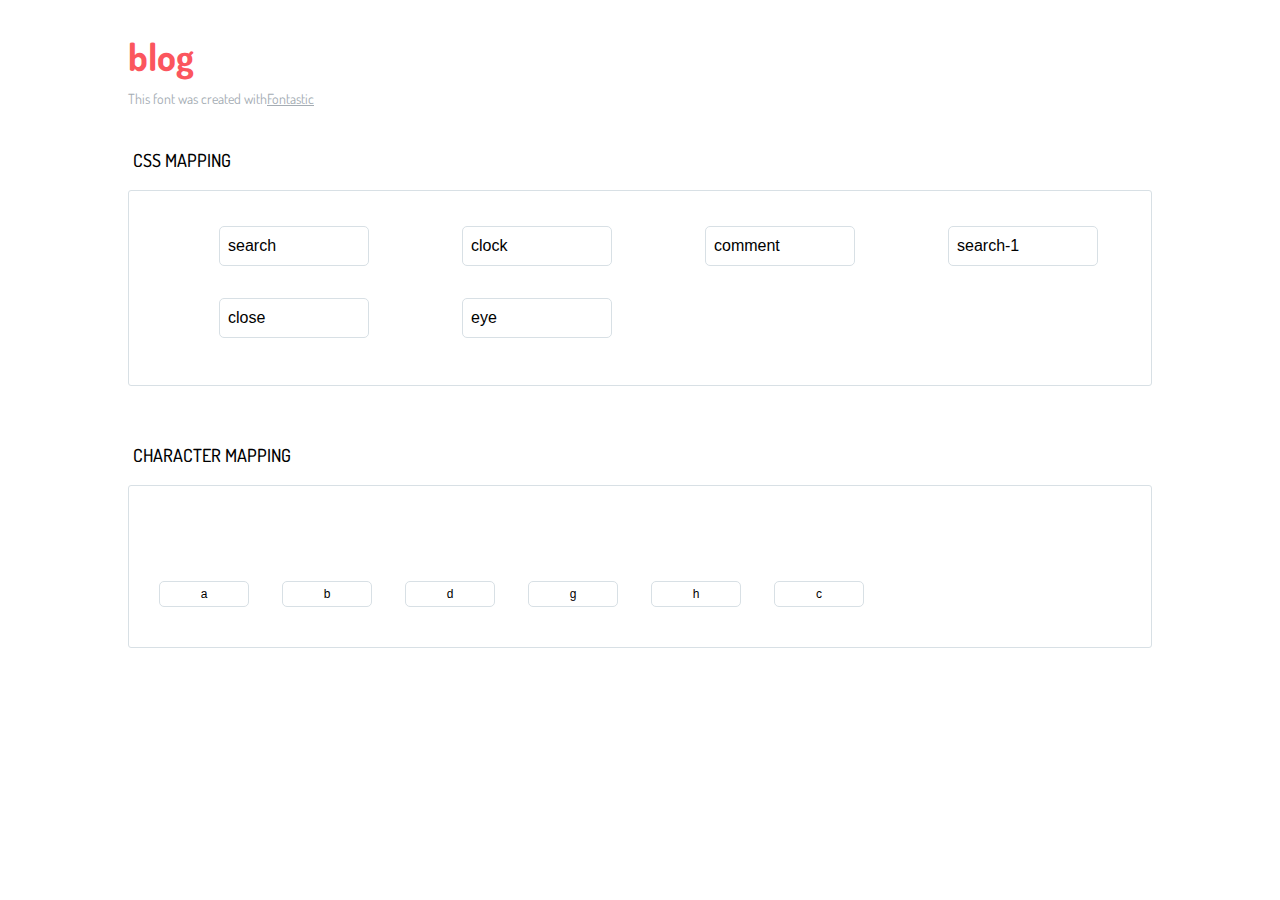
<file: blog_html/icons-reference/icons-reference.html>
<!DOCTYPE html>
<html lang="en">
  <head>
    <meta charset="utf-8">
    <meta http-equiv="X-UA-Compatible" content="IE=edge,chrome=1">
    <meta name="viewport" content="width=device-width,initial-scale=1">
    <title>Font Reference - blog</title>
    <link href="http://fonts.googleapis.com/css?family=Dosis:400,500,700" rel="stylesheet" type="text/css">
    <link href="https://file.myfontastic.com/N4j4N7oxYtNKkKrJvxc3rZ/icons.css" rel="stylesheet">
    <style type="text/css">html,body,div,span,applet,object,iframe,h1,h2,h3,h4,h5,h6,p,blockquote,pre,a,abbr,acronym,address,big,cite,code,del,dfn,em,img,ins,kbd,q,s,samp,small,strike,strong,sub,sup,tt,var,dl,dt,dd,ol,ul,li,fieldset,form,label,legend,table,caption,tbody,tfoot,thead,tr,th,td{margin:0;padding:0;border:0;outline:0;font-weight:inherit;font-style:inherit;font-family:inherit;font-size:100%;vertical-align:baseline}body{line-height:1;color:#000;background:#fff}ol,ul{list-style:none}table{border-collapse:separate;border-spacing:0;vertical-align:middle}caption,th,td{text-align:left;font-weight:normal;vertical-align:middle}a img{border:none}*{-webkit-box-sizing:border-box;-moz-box-sizing:border-box;box-sizing:border-box}body{font-family:'Dosis','Tahoma',sans-serif}.container{margin:15px auto;width:80%}h1{margin:40px 0 20px;font-weight:700;font-size:38px;line-height:32px;color:#fb565e}h2{font-size:18px;padding:0 0 21px 5px;margin:45px 0 0 0;text-transform:uppercase;font-weight:500}.small{font-size:14px;color:#a5adb4;}.small a{color:#a5adb4;}.small a:hover{color:#fb565e}.glyphs.character-mapping{margin:0 0 20px 0;padding:20px 0 20px 30px;color:rgba(0,0,0,0.5);border:1px solid #d8e0e5;-webkit-border-radius:3px;border-radius:3px;}.glyphs.character-mapping li{margin:0 30px 20px 0;display:inline-block;width:90px}.glyphs.character-mapping .icon{margin:10px 0 10px 15px;padding:15px;position:relative;width:55px;height:55px;color:#162a36 !important;overflow:hidden;-webkit-border-radius:3px;border-radius:3px;font-size:32px;}.glyphs.character-mapping .icon svg{fill:#000}.glyphs.character-mapping input{margin:0;padding:5px 0;line-height:12px;font-size:12px;display:block;width:100%;border:1px solid #d8e0e5;-webkit-border-radius:5px;border-radius:5px;text-align:center;outline:0;}.glyphs.character-mapping input:focus{border:1px solid #fbde4a;-webkit-box-shadow:inset 0 0 3px #fbde4a;box-shadow:inset 0 0 3px #fbde4a}.glyphs.character-mapping input:hover{-webkit-box-shadow:inset 0 0 3px #fbde4a;box-shadow:inset 0 0 3px #fbde4a}.glyphs.css-mapping{margin:0 0 60px 0;padding:30px 0 20px 30px;color:rgba(0,0,0,0.5);border:1px solid #d8e0e5;-webkit-border-radius:3px;border-radius:3px;}.glyphs.css-mapping li{margin:0 30px 20px 0;padding:0;display:inline-block;overflow:hidden}.glyphs.css-mapping .icon{margin:0;margin-right:10px;padding:13px;height:50px;width:50px;color:#162a36 !important;overflow:hidden;float:left;font-size:24px}.glyphs.css-mapping input{margin:0;margin-top:5px;padding:8px;line-height:16px;font-size:16px;display:block;width:150px;height:40px;border:1px solid #d8e0e5;-webkit-border-radius:5px;border-radius:5px;background:#fff;outline:0;float:right;}.glyphs.css-mapping input:focus{border:1px solid #fbde4a;-webkit-box-shadow:inset 0 0 3px #fbde4a;box-shadow:inset 0 0 3px #fbde4a}.glyphs.css-mapping input:hover{-webkit-box-shadow:inset 0 0 3px #fbde4a;box-shadow:inset 0 0 3px #fbde4a}</style>
  </head>
  <body>
    <div class="container">
      <h1>blog</h1>
      <p class="small">This font was created with<a href="http://fontastic.me/">Fontastic</a></p>
      <h2>CSS mapping</h2>
      <ul class="glyphs css-mapping">
        <li>
          <div class="icon icon-search"></div>
          <input type="text" readonly="readonly" value="search">
        </li>
        <li>
          <div class="icon icon-clock"></div>
          <input type="text" readonly="readonly" value="clock">
        </li>
        <li>
          <div class="icon icon-comment"></div>
          <input type="text" readonly="readonly" value="comment">
        </li>
        <li>
          <div class="icon icon-search-1"></div>
          <input type="text" readonly="readonly" value="search-1">
        </li>
        <li>
          <div class="icon icon-close"></div>
          <input type="text" readonly="readonly" value="close">
        </li>
        <li>
          <div class="icon icon-eye"></div>
          <input type="text" readonly="readonly" value="eye">
        </li>
      </ul>
      <h2>Character mapping</h2>
      <ul class="glyphs character-mapping">
        <li>
          <div data-icon="a" class="icon"></div>
          <input type="text" readonly="readonly" value="a">
        </li>
        <li>
          <div data-icon="b" class="icon"></div>
          <input type="text" readonly="readonly" value="b">
        </li>
        <li>
          <div data-icon="d" class="icon"></div>
          <input type="text" readonly="readonly" value="d">
        </li>
        <li>
          <div data-icon="g" class="icon"></div>
          <input type="text" readonly="readonly" value="g">
        </li>
        <li>
          <div data-icon="h" class="icon"></div>
          <input type="text" readonly="readonly" value="h">
        </li>
        <li>
          <div data-icon="c" class="icon"></div>
          <input type="text" readonly="readonly" value="c">
        </li>
      </ul>
    </div>
    <script>(function() {
  var glyphs, i, len, ref;

  ref = document.getElementsByClassName('glyphs');
  for (i = 0, len = ref.length; i < len; i++) {
    glyphs = ref[i];
    glyphs.addEventListener('click', function(event) {
      if (event.target.tagName === 'INPUT') {
        return event.target.select();
      }
    });
  }

}).call(this);

    </script>
  </body>
</html>
</file>
<file: blog_html/css/fontastic.css>
@charset "UTF-8";

@font-face {
  font-family: "blog";
  src:url("../fonts/blog.eot");
  src:url("../fonts/blog.eot?#iefix") format("embedded-opentype"),
    url("../fonts/blog.woff") format("woff"),
    url("../fonts/blog.ttf") format("truetype"),
    url("../fonts/blog.svg#blog") format("svg");
  font-weight: normal;
  font-style: normal;

}

[data-icon]:before {
  font-family: "blog" !important;
  content: attr(data-icon);
  font-style: normal !important;
  font-weight: normal !important;
  font-variant: normal !important;
  text-transform: none !important;
  speak: none;
  line-height: 1;
  -webkit-font-smoothing: antialiased;
  -moz-osx-font-smoothing: grayscale;
}

[class^="icon-"]:before,
[class*=" icon-"]:before {
  font-family: "blog" !important;
  font-style: normal !important;
  font-weight: normal !important;
  font-variant: normal !important;
  text-transform: none !important;
  speak: none;
  line-height: 1;
  -webkit-font-smoothing: antialiased;
  -moz-osx-font-smoothing: grayscale;
}

.icon-search:before {
  content: "\61";
}
.icon-clock:before {
  content: "\62";
}
.icon-comment:before {
  content: "\64";
}
.icon-search-1:before {
  content: "\67";
}
.icon-close:before {
  content: "\68";
}
.icon-eye:before {
  content: "\63";
}
</file>
<file: blog_html/css/style.default.css>
/*
=========================================
=========================================


=========================================
========================================= */
/*

* =====================
* GENERAL
* =====================
*/
.text-bold {
  font-weight: 700;
}

.text-small {
  font-size: 0.9rem;
}

body {
  overflow-x: hidden;
}

strong {
  font-weight: 700;
}

a,
i,
span {
  display: inline-block;
  text-decoration: none;
  -webkit-transition: all 0.3s;
  transition: all 0.3s;
}

a:hover, a:focus,
i:hover,
i:focus,
span:hover,
span:focus {
  text-decoration: none;
}

a i {
  -webkit-transition: none;
  transition: none;
}

ul {
  margin: 0;
  padding: 0;
}

section {
  padding: 100px 0;
  overflow-x: hidden;
}

button,
input {
  outline: none !important;
  font-family: "Open Sans", sans-serif;
}

button {
  cursor: pointer;
}

main,
aside {
  padding: 50px 0 100px;
}

h1 a {
  margin-left: 10px;
  font-size: 0.9em;
  opacity: 0;
  -webkit-transition: all 0.3s;
  transition: all 0.3s;
  color: #555;
  text-decoration: none;
}

h1:hover a {
  opacity: 1;
}

.page-header {
  padding-top: 20px;
  padding-bottom: 20px;
  background: #fafafa;
  margin-top: 30px;
}

.page-header h2 {
  margin-bottom: 0;
}

.animsition {
  z-index: 9999;
}

.widget {
  margin-bottom: 40px;
  padding: 30px;
  border: 1px solid #eee;
}

.widget header {
  margin-bottom: 20px;
}

.category a {
  color: #999;
  letter-spacing: 0.08em;
  font-weight: 700;
  text-transform: uppercase;
  text-decoration: none;
  font-size: 13px;
}

.category a::after {
  content: ',';
  color: #ddd;
  display: inline-block;
  margin-right: 5px;
}

.category a:last-of-type::after {
  display: none;
}

.category a:hover {
  color: #000;
}

i[class*="icon-"] {
  -webkit-transform: translateY(3px);
  transform: translateY(3px);
}

#style-switch-button {
  z-index: 9999 !important;
}

/*=== Helpers ===*/
.bg-red {
  background: #ff7676 !important;
  color: #fff;
}

.bg-red:hover {
  color: #fff;
}

.bg-blue {
  background: #85b4f2 !important;
  color: #fff;
}

.bg-blue:hover {
  color: #fff;
}

.bg-yellow {
  background: #ffc107 !important;
  color: #fff;
}

.bg-yellow:hover {
  color: #fff;
}

.bg-green {
  background: #54e69d !important;
  color: #fff;
}

.bg-green:hover {
  color: #fff;
}

.bg-orange {
  background: #ffc36d !important;
  color: #fff;
}

.bg-orange:hover {
  color: #fff;
}

.bg-violet {
  background: #796AEE !important;
  color: #fff;
}

.bg-violet:hover {
  color: #fff;
}

.bg-gray {
  background: #ced4da !important;
}

.bg-white {
  background: #fff !important;
}

.text-red {
  color: #ff7676;
}

.text-red:hover {
  color: #ff7676;
}

.text-yellow {
  color: #ffc107;
}

.text-yellow:hover {
  color: #ffc107;
}

.text-green {
  color: #54e69d;
}

.text-green:hover {
  color: #54e69d;
}

.text-orange {
  color: #ffc36d;
}

.text-orange:hover {
  color: #ffc36d;
}

.text-violet {
  color: #796AEE;
}

.text-violet:hover {
  color: #796AEE;
}

.text-blue {
  color: #85b4f2;
}

.text-blue:hover {
  color: #85b4f2;
}

.text-gray {
  color: #999;
}

.text-gray:hover {
  color: #999;
}

.text-white {
  color: #fff;
}

.no-padding {
  padding: 0 !important;
}

.no-padding-bottom {
  padding-bottom: 0 !important;
}

.no-padding-top {
  padding-top: 0 !important;
}

.no-margin {
  margin: 0 !important;
}

.no-margin-bottom {
  margin-bottom: 0 !important;
}

.no-margin-top {
  margin-top: 0 !important;
}

.padding-small {
  padding: 100px 0;
}

.btn {
  border-radius: 0 !important;
}

.badge {
  font-weight: 300;
}

.badge-rounded {
  border-radius: 50px;
}

.heading-light {
  font-weight: 300 !important;
}

.heading-medium {
  font-weight: 400 !important;
}

.pagination-template li.page-item {
  margin: 0 5px;
}

.pagination-template a.page-link {
  width: 40px;
  height: 40px;
  line-height: 27px;
  border-radius: 50% !important;
  border: 1px solid #ddd;
  color: #555;
  text-align: center;
}

.pagination-template a.page-link:hover, .pagination-template a.page-link.active {
  background: #f5f5f5;
}

.text-primary {
  color: #999 !important;
}

p.text-hero {
  font-size: 1.2em;
}

p.text-hero i {
  font-size: 1.2em;
}

p.small-text-hero {
  font-size: 1em;
}

h1,
h2,
h3,
h4,
h5,
h6 {
  margin-bottom: 15px;
}

.pagination-template li.page-item {
  margin: 0 5px;
}

.pagination-template a.page-link {
  width: 40px;
  height: 40px;
  line-height: 27px;
  border-radius: 50% !important;
  border: none;
  color: #555;
  text-align: center;
}

.pagination-template a.page-link:hover, .pagination-template a.page-link.active {
  background: #eee;
}

.container-fluid {
  width: 100%;
}

.text-big {
  font-size: 1.4em;
  font-weight: 300;
  line-height: 1.8em;
  color: #111;
}

a.hero-link {
  color: inherit !important;
  text-transform: uppercase;
  font-size: 1em;
  text-decoration: none !important;
  margin-top: 20px;
  font-weight: 300;
}

a.hero-link::after {
  content: '';
  width: 100%;
  height: 1px;
  display: block;
  background: #fff;
  -webkit-transition: all 0.3s;
  transition: all 0.3s;
}

a.hero-link:hover {
  color: #999 !important;
}

a.hero-link:hover::after {
  background: #999;
}

div[class*="-btn"] {
  cursor: pointer;
}

/* General Media Query ------------------------------------- */
@media (max-width: 767px) {
  nav.navbar .search-btn {
    margin-left: 0;
    padding-left: 0;
    border-left: none;
  }
}

@media (max-width: 575px) {
  nav.navbar .container {
    width: 100%;
  }
  .breadcrumb li {
    display: block;
    width: 100%;
    text-align: center;
  }
}

/*
* ==========================================================
*     NAVBAR
* ==========================================================
*/
.navbar {
  background: #fff;
  padding-top: 20px !important;
  padding-bottom: 20px !important;
  z-index: 9998;
  border-bottom: 1px solid #ddd;
}

.navbar .langs a:first-of-type,
.navbar .search-btn {
  margin-left: 20px;
  padding-left: 20px;
  border-left: 1px solid #ddd;
  height: 20px;
  line-height: 20px;
}

.navbar .search-btn {
  color: #333;
  font-size: 0.9em;
}

.navbar .navbar-toggler {
  margin-top: 5px;
}

.navbar .navbar-toggler span {
  width: 20px;
  height: 2px;
  background: #222;
  margin-bottom: 4px;
  display: block;
}

.navbar .navbar-toggler span:last-of-type {
  margin-bottom: 0;
}

.navbar .navbar-toggler.active span {
  margin: 0;
}

.navbar .navbar-toggler.active span:first-of-type {
  -webkit-transform: rotate(45deg) translate(3px);
  transform: rotate(45deg) translate(3px);
}

.navbar .navbar-toggler.active span:nth-of-type(2) {
  opacity: 0;
}

.navbar .navbar-toggler.active span:last-of-type {
  -webkit-transform: rotate(-45deg) translate(3px);
  transform: rotate(-45deg) translate(3px);
}

.navbar .langs a {
  font-size: 0.8em;
  color: #aaa;
  font-weight: 700;
}

.navbar .langs a.active {
  color: #333;
}

.navbar .langs span {
  width: 15px;
  height: 1px;
  background: #ddd;
  margin: 0 5px;
}

.navbar .search-area {
  display: none;
  z-index: 9999;
}

.navbar .search-area-inner {
  position: fixed;
  top: 0;
  right: 0;
  width: 100vw;
  height: 100vh;
  background: rgba(255, 255, 255, 0.99);
  padding: 20px !important;
}

.navbar .search-area-inner .close-btn {
  position: absolute;
  top: 20px;
  right: 20px;
}

.navbar .search-area-inner .row {
  width: 100%;
}

.navbar .search-area-inner .form-group {
  position: relative;
}

.navbar .search-area-inner .submit {
  background: none;
  border: none;
  position: absolute;
  right: 10px;
  bottom: 15px;
}

.navbar .search-area-inner input {
  width: 100%;
  border: none;
  border-bottom: 1px solid #ddd;
  background: none;
  padding: 10px 0;
  font-size: 1.6em;
  font-weight: 300;
  font-family: "Open Sans", sans-serif;
}

.navbar .search-area-inner input::-moz-placeholder {
  font-family: "Open Sans", sans-serif;
  color: #555;
  font-weight: 300;
  font-size: 1.1em;
}

.navbar .search-area-inner input::-webkit-input-placeholder {
  font-family: "Open Sans", sans-serif;
  color: #555;
  font-weight: 300;
  font-size: 1.1em;
}

.navbar .search-area-inner input:-ms-input-placeholder {
  font-family: "Open Sans", sans-serif;
  color: #555;
  font-weight: 300;
  font-size: 1.1em;
}

.navbar .navbar-nav a.nav-link {
  color: #333;
  margin: 0 5px;
  font-weight: 400;
  font-size: 0.95em;
}

.navbar .navbar-nav a.nav-link:hover {
  color: #999;
}

.navbar .navbar-nav a.nav-link.active {
  color: #999;
  font-weight: bold;
}

/* Navbar Media Query ------------------------------------- */
@media (max-width: 991px) {
  nav.navbar .navbar-header {
    width: 100%;
  }
  nav.navbar::after {
    width: 100%;
  }
  nav.navbar.active::after {
    width: calc(100% - 170px);
  }
  nav.navbar .search-area {
    font-size: 0.75em;
  }
}

/*
* ==========================================================
*     HERO SECTION
* ==========================================================
*/
section.hero {
  padding: 0;
  color: #fff;
}

section.hero .container {
  padding: 200px 20px;
  position: relative;
}

section.hero h1 {
  line-height: 1.2em;
}

section.hero .continue {
  position: absolute;
  bottom: 30px;
  left: 20px;
  text-decoration: none !important;
  color: inherit !important;
  text-transform: uppercase;
  font-size: 0.75em;
  opacity: 0.8;
}

section.hero .continue i {
  margin-right: 5px;
}

/* Hero Section Media Query ------------------------------------- */
@media (max-width: 767px) {
  section.hero .container {
    padding: 150px 20px;
  }
}

/*
* ==========================================================
*     FEATURED POSTS SECTION
* ==========================================================
*/
section.featured-posts .row:nth-of-type(odd) .text {
  background: #fafafa;
}

section.featured-posts .row:last-of-type {
  margin-bottom: 0;
}

section.featured-posts p {
  font-weight: 400;
  color: #777;
  font-size: 0.95em;
}

section.featured-posts .text-inner {
  padding: 70px 30px;
  height: 100%;
  -webkit-transition: all 0.3s;
  transition: all 0.3s;
}

section.featured-posts a {
  color: inherit;
  text-decoration: none;
}

section.featured-posts h2 {
  line-height: 1.1em;
  color: #333;
  -webkit-transition: all 0.3s;
  transition: all 0.3s;
}

section.featured-posts h2:hover {
  color: #555;
}

section.featured-posts .avatar {
  max-width: 40px;
  min-width: 40px;
  height: 40px;
  overflow: hidden;
  border-radius: 50%;
  margin-right: 10px;
}

section.featured-posts .title,
section.featured-posts .date,
section.featured-posts .comments {
  font-size: 0.8em;
  font-weight: 400;
  color: #999;
}

section.featured-posts .title i,
section.featured-posts .date i,
section.featured-posts .comments i {
  margin-right: 5px;
}

section.featured-posts .title::after,
section.featured-posts .date::after,
section.featured-posts .comments::after {
  content: '|';
  display: inline-block;
  margin: 0 7px;
  font-size: 0.9em;
  color: #ccc;
}

section.featured-posts .comments::after {
  display: none;
}

section.featured-posts .image {
  max-height: 200px;
  width: auto;
  overflow: hidden;
  padding: 0;
}

section.featured-posts .image img {
  height: 100%;
}

section.featured-posts .post-header {
  margin-bottom: 10px;
}

section.featured-posts .post-footer {
  margin-top: 30px;
}

/* Featured Posts Section Media Query ------------------------------------- */
@media (max-width: 991px) {
  section.featured-posts .image {
    -webkit-box-ordinal-group: 2;
    -ms-flex-order: 1;
    order: 1;
    max-height: 300px;
    min-height: auto !important;
  }
  section.featured-posts .image img {
    width: 100%;
    height: auto !important;
  }
  section.featured-posts .text {
    -webkit-box-ordinal-group: 3;
    -ms-flex-order: 2;
    order: 2;
  }
}

@media (max-width: 575px) {
  section.featured-posts .post-footer {
    font-size: 0.9em;
  }
}

@media (max-width: 350px) {
  section.featured-posts .text-inner {
    padding: 15px;
  }
  section.featured-posts .post-footer {
    font-size: 0.75em;
  }
}

/*
* ==========================================================
*     DIVIDER SECTION
* ==========================================================
*/
section.divider {
  color: #fff;
}

/*
* ==========================================================
*     LATEST SECTION
* ==========================================================
*/
section.latest-posts header {
  margin-bottom: 50px;
}

.post-meta {
  margin: 10px 0;
  font-size: 0.8em;
}

.post-meta .date {
  text-transform: uppercase;
  font-weight: 400;
}

.post-meta .date::after {
  display: none;
}

.post p:not(.lead) {
  font-weight: 400;
  color: #777;
  font-size: 0.95em;
}

.post a {
  text-decoration: none;
}

.post a:hover, .post a:focus {
  text-decoration: none;
}

.post h3 {
  line-height: 1.1em;
  color: #222;
  -webkit-transition: all 0.3s;
  transition: all 0.3s;
  margin-bottom: 1rem;
}

.post h3:hover {
  color: #555;
}

.post .category a {
  color: #999;
  letter-spacing: 0.05em;
  font-weight: 700;
  text-transform: uppercase;
  text-decoration: none;
}

.post .date {
  letter-spacing: 0.05em;
  font-weight: 400;
  text-transform: uppercase;
  color: #aaa;
}

.post .avatar {
  max-width: 40px;
  min-width: 40px;
  height: 40px;
  overflow: hidden;
  border-radius: 50%;
  margin-right: 10px;
}

.post .title,
.post .date,
.post .comments,
.post .views {
  font-weight: 400;
  color: #999;
  text-transform: capitalize;
}

.post .title i,
.post .date i,
.post .comments i,
.post .views i {
  margin-right: 5px;
  font-size: 1.1em;
}

.post .title::after,
.post .date::after,
.post .comments::after,
.post .views::after {
  content: '|';
  display: inline-block;
  margin: 0 7px;
  font-size: 0.9em;
  color: #ccc;
}

.post .post-tags {
  margin-top: 30px;
}

.post .post-tags .tag {
  padding: 5px 25px;
  border: 1px solid #ddd;
  margin: 5px;
  color: #777;
  font-size: 0.75em;
  text-transform: uppercase;
  font-weight: 600;
  text-decoration: none;
  border-radius: 50px;
}

.post .post-tags .tag:hover {
  background: #999;
  color: #fff;
  border-color: #999;
}

.post .meta-last::after {
  display: none;
}

/* Latest Posts Section Media Query ------------------------------------- */
@media (max-width: 767px) {
  .post {
    margin-bottom: 40px;
  }
  .post:last-of-type {
    margin-bottom: 0;
  }
}

/*
* ==========================================================
*     NEWSLETTER SECTION
* ==========================================================
*/
section.newsletter .form-group {
  position: relative;
}

section.newsletter input {
  width: 100%;
  height: 60px;
  line-height: 60px;
  padding: 0 15px;
  border: 1px solid #111;
  font-size: 1.1em;
  font-family: "Open Sans", sans-serif;
  font-weight: 300;
}

section.newsletter .submit {
  height: 60px;
  padding: 0 30px;
  line-height: 60px;
  background: #111;
  border: 1px solid #111;
  color: #fff;
  position: absolute;
  top: 0;
  right: 0;
  font-family: "Open Sans", sans-serif;
}

/* Newsletter Section Media Query ------------------------------------- */
@media (max-width: 575px) {
  section.newsletter input {
    font-size: 0.95em;
    width: 100%;
  }
  section.newsletter .submit {
    position: static;
    width: 100%;
    margin-top: 10px;
  }
}

/*
* ==========================================================
*     GALLERY SECTION
* ==========================================================
*/
section.gallery .mix {
  padding: 0;
  max-height: 200px;
  overflow: hidden;
}

section.gallery a {
  outline: none;
  width: 100%;
  height: 100%;
}

section.gallery a img {
  min-height: 100%;
  width: 100%;
}

section.gallery .item {
  position: relative;
  width: 100%;
  height: 100%;
}

section.gallery .item:hover .overlay {
  opacity: 1;
}

section.gallery .item:hover i {
  opacity: 1;
  -webkit-transform: none;
  transform: none;
}

section.gallery .overlay {
  position: absolute;
  top: 0;
  right: 0;
  width: 100%;
  height: 100%;
  background: rgba(153, 153, 153, 0.7);
  color: #fff;
  opacity: 0;
  -webkit-transition: all 0.5s;
  transition: all 0.5s;
}

section.gallery .overlay i {
  -webkit-transform: translateY(20px);
  transform: translateY(20px);
  -webkit-transition: all 0.5s;
  transition: all 0.5s;
  opacity: 0;
  font-size: 2em;
}

/*
* ==========================================================
*     FOOTER
* ==========================================================
*/
footer.main-footer {
  background: #0e0e0e;
  padding: 100px 0 0;
  color: #fff;
}

footer.main-footer .contact-details p {
  font-weight: 300;
  color: #fff;
  margin-bottom: 5px;
  font-size: 0.95em;
}

footer.main-footer .contact-details a {
  text-decoration: underline;
  margin-bottom: 0;
}

footer.main-footer a {
  color: inherit;
  font-weight: 300;
  margin-bottom: 7px;
}

footer.main-footer a:hover, footer.main-footer a:focus {
  color: #999;
}

footer.main-footer ul {
  margin-right: 30px;
}

footer.main-footer .list-unstyled a {
  font-size: 0.95em;
}

footer.main-footer .latest-posts .image {
  max-width: 50px;
  padding: 4px;
  border: 2px solid #333;
  margin-right: 10px;
}

footer.main-footer .latest-posts a {
  font-size: 0.95em;
  text-decoration: none;
}

footer.main-footer .latest-posts a:hover {
  color: #fff;
}

footer.main-footer .latest-posts strong {
  display: block;
}

footer.main-footer .latest-posts .date {
  font-size: 0.85em;
  color: #aaa;
}

footer.main-footer .copyrights {
  background: #090909;
  margin-top: 100px;
  padding: 20px 0;
  font-size: 0.9em;
}

footer.main-footer .copyrights * {
  margin-bottom: 0;
}

footer.main-footer .social-menu {
  margin-top: 20px;
}

footer.main-footer .social-menu li {
  padding: 0 5px;
}

footer.main-footer .date::after,
footer.main-footer .title::after {
  display: none !important;
}

/* Footer Media Query ------------------------------------- */
@media (max-width: 767px) {
  footer.main-footer div[class*="col-"] {
    margin-bottom: 40px;
  }
  footer.main-footer div[class*="col-"]:last-of-type {
    margin-bottom: 0;
  }
  footer.main-footer .latest-posts > a {
    width: 100%;
    margin-bottom: 20px;
  }
  footer.main-footer .copyrights div[class*="col-"] {
    margin-bottom: 20px;
    text-align: center !important;
  }
  footer.main-footer .copyrights div[class*="col-"]:last-of-type {
    margin-bottom: 0;
  }
}

main.posts-listing {
  padding-top: 50px;
  padding-left: 0;
  padding-right: 0;
}

main.posts-listing .post {
  margin-bottom: 50px;
}

main.posts-listing .post-footer {
  font-size: 0.8em;
}

.widget.search .form-group {
  position: relative;
}

.widget.search input {
  width: 100%;
  height: 40px;
  line-height: 40px;
  border: none;
  border-bottom: 1px solid #ddd;
  font-size: 0.95em;
  font-family: "Open Sans", sans-serif;
  font-weight: 400;
  background: none;
}

.widget.search input::-moz-placeholder {
  color: #aaa;
  font-family: "Open Sans", sans-serif;
}

.widget.search input::-webkit-input-placeholder {
  color: #aaa;
  font-family: "Open Sans", sans-serif;
}

.widget.search input:-ms-input-placeholder {
  color: #aaa;
  font-family: "Open Sans", sans-serif;
}

.widget.search .submit {
  height: 40px;
  padding: 0;
  line-height: 40px;
  background: none;
  border: none;
  color: #555;
  font-size: 0.9em;
  position: absolute;
  top: 0;
  right: 0;
}

.widget.latest-posts a {
  display: block;
  color: #555;
  text-decoration: none;
}

.widget.latest-posts a:hover {
  color: #000;
}

.widget.latest-posts .image {
  min-width: 60px;
  max-width: 60px;
  height: 60px;
  overflow: hidden;
  margin-right: 20px;
}

.widget.latest-posts .item {
  margin-bottom: 20px;
}

.widget.latest-posts strong {
  font-size: 0.95em;
  display: block;
  line-height: 1em;
}

.widget.latest-posts .views,
.widget.latest-posts .comments {
  font-size: 0.8em;
  font-weight: 400;
  color: #bbb;
  margin-top: 10px;
}

.widget.latest-posts .views i,
.widget.latest-posts .comments i {
  margin-right: 5px;
}

.widget.latest-posts .views::after,
.widget.latest-posts .comments::after {
  content: '|';
  display: inline-block;
  margin: 0 7px;
  font-size: 0.9em;
  color: #ccc;
}

.widget.latest-posts .comments::after {
  display: none;
}

.widget.categories .item {
  background: #fafafa;
  padding: 10px;
  color: #777;
  font-weight: 700;
}

.widget.categories .item:nth-of-type(2n+2) {
  background: none;
}

.widget.categories .item a {
  color: inherit;
  font-size: 0.95em;
}

.widget.categories .item a:hover {
  color: #000;
  text-decoration: none;
}

.widget.categories .item span {
  font-size: 0.9em;
  color: #aaa;
}

.widget.tags .tag {
  padding: 5px 25px;
  border: 1px solid #ddd;
  margin: 5px 0;
  color: #777;
  font-size: 0.75em;
  text-transform: uppercase;
  font-weight: 600;
  text-decoration: none;
  border-radius: 50px;
}

.widget.tags .tag:hover {
  background: #999;
  color: #fff;
  border-color: #999;
}

.blog-post {
  padding-left: 0;
  padding-right: 0;
}

.blog-post .post-footer {
  font-size: 0.8em;
}

.blog-post .post-thumbnail img {
  width: 100%;
  margin-bottom: 10px;
}

.blog-post h1 {
  color: #444;
  line-height: 1.1em;
}

.blog-post h1:hover {
  color: #444;
}

.blog-post .post-footer {
  margin-top: 20px;
}

.blog-post .post-body {
  margin-top: 40px;
}

.blog-post .post-body h2,
.blog-post .post-body h3,
.blog-post .post-body h4,
.blog-post .post-body h5,
.blog-post .post-body h6 {
  color: #333;
}

.blog-post .post-body p {
  margin-bottom: 30px;
}

.blog-post .post-body p:not(.lead) {
  font-size: 1em;
  line-height: 1.7em;
  color: #555;
}

.blog-post .posts-nav {
  margin-top: 50px;
  color: #777;
  font-size: 0.8em;
}

.blog-post .posts-nav a {
  color: inherit;
  width: calc(50% - 10px);
  padding: 10px 20px;
  border: 1px solid #eee;
  margin-bottom: 15px;
}

.blog-post .posts-nav a:hover {
  border-color: #999;
}

.blog-post .posts-nav a:hover .icon {
  background: #999;
  color: #fff;
  border-color: #999;
}

.blog-post .icon {
  min-width: 35px;
  max-width: 35px;
  height: 35px;
  border-radius: 50%;
  line-height: 32px;
  border: 1px solid #ddd;
  color: #aaa;
  font-size: 1.5em;
  text-align: center;
  -webkit-transition: all 0.2s;
  transition: all 0.2s;
}

.blog-post .icon.prev {
  margin-right: 20px;
}

.blog-post .icon.next {
  margin-left: 20px;
}

.blog-post .post-comments {
  margin-top: 50px;
}

.blog-post .post-comments span.no-of-comments {
  color: #777;
  font-size: 0.8em;
  margin-left: 5px;
  font-weight: 400;
}

.blog-post .post-comments header {
  margin-bottom: 40px;
}

.blog-post .post-comments .comment:last-of-type .comment-body {
  border-bottom: none;
}

.blog-post .post-comments .image {
  margin-right: 15px;
}

.blog-post .post-comments .title::after {
  display: none;
}

.blog-post .post-comments img {
  max-width: 40px;
  min-width: 40px;
  height: 40px;
}

.blog-post .post-comments strong {
  display: block;
  color: #555;
}

.blog-post .post-comments span.date {
  font-size: 0.8em;
  color: #999;
}

.blog-post .post-comments span.date::after {
  display: none;
}

.blog-post .post-comments .comment-body {
  margin-left: 55px;
  margin-top: 10px;
  margin-bottom: 25px;
  padding-bottom: 15px;
  border-bottom: 1px solid #eee;
}

.blog-post .post-comments p {
  font-size: 0.95em;
  color: #555;
}

.blog-post .add-comment {
  margin-top: 50px;
}

.blog-post .add-comment header {
  margin-bottom: 30px;
}

.blog-post .add-comment input,
.blog-post .add-comment textarea {
  background: none;
  border: none;
  border-bottom: 1px solid #ddd;
  padding: 10px 0;
  border-radius: 0;
  font-family: "Open Sans", sans-serif;
}

.blog-post .add-comment input::-moz-placeholder,
.blog-post .add-comment textarea::-moz-placeholder {
  font-weight: 400;
  font-size: 0.9em;
  color: #aaa;
  font-weight: 400;
  font-family: "Open Sans", sans-serif;
}

.blog-post .add-comment input::-webkit-input-placeholder,
.blog-post .add-comment textarea::-webkit-input-placeholder {
  font-weight: 400;
  font-size: 0.9em;
  color: #aaa;
  font-weight: 400;
  font-family: "Open Sans", sans-serif;
}

.blog-post .add-comment input:-ms-input-placeholder,
.blog-post .add-comment textarea:-ms-input-placeholder {
  font-weight: 400;
  font-size: 0.9em;
  color: #aaa;
  font-weight: 400;
  font-family: "Open Sans", sans-serif;
}

.blog-post .add-comment input:focus,
.blog-post .add-comment textarea:focus {
  -webkit-box-shadow: none;
  box-shadow: none;
  border-bottom: 1px solid #999;
}

.blog-post .add-comment textarea {
  min-height: 150px;
}

blockquote.blockquote {
  font-size: 1.05em;
  line-height: 1.7em;
  border-color: #999;
  border: 1px solid #eee;
  border-left: 6px solid #eee;
  padding: 20px;
  border-top-right-radius: 5px;
  border-bottom-right-radius: 5px;
  margin-bottom: 30px;
}

blockquote.blockquote p {
  margin-bottom: 15px !important;
}

@media (max-width: 767px) {
  .posts-nav a {
    width: 100% !important;
  }
}

@media (max-width: 575px) {
  .blog-post .title::after {
    display: none !important;
  }
  .blog-post .author {
    margin-bottom: 10px;
  }
}

/*

=====================
STYLE SWITCHER FOR DEMO
=====================

*/
#style-switch-button {
  position: fixed;
  top: 120px;
  left: 0px;
  border-radius: 0;
  z-index: 100000;
}

#style-switch {
  width: 300px;
  padding: 20px;
  position: fixed;
  top: 160px;
  left: 0;
  background: #fff;
  border: solid 1px #ced4da;
  z-index: 100000;
}

#style-switch h4 {
  color: #495057;
}

#style-switch .text-small {
  font-size: .8em;
}

#style-switch select {
  font-size: 0.85em;
}

/* =========================================
   THEMING OF BOOTSTRAP COMPONENTS
   ========================================= */
/*
 * 1. NAVBAR
 */
.navbar {
  padding: 0.5rem 1rem;
}

.navbar-brand {
  display: inline-block;
  padding-top: 0.5rem;
  padding-bottom: 0.5rem;
  margin-right: 1rem;
  font-size: 1rem;
  color: #333;
  font-weight: bold;
}

.navbar-toggler {
  padding: 0.25rem 0.75rem;
  font-size: 1.25rem;
  line-height: 1;
  border: 1px solid transparent;
  border-radius: 0.25rem;
}

.navbar-light .navbar-brand {
  color: rgba(0, 0, 0, 0.9);
}

.navbar-light .navbar-brand:focus, .navbar-light .navbar-brand:hover {
  color: rgba(0, 0, 0, 0.9);
}

.navbar-light .navbar-nav .nav-link {
  color: rgba(0, 0, 0, 0.5);
}

.navbar-light .navbar-nav .nav-link:focus, .navbar-light .navbar-nav .nav-link:hover {
  color: rgba(0, 0, 0, 0.7);
}

.navbar-light .navbar-nav .nav-link.disabled {
  color: rgba(0, 0, 0, 0.3);
}

.navbar-light .navbar-nav .show > .nav-link,
.navbar-light .navbar-nav .active > .nav-link,
.navbar-light .navbar-nav .nav-link.show,
.navbar-light .navbar-nav .nav-link.active {
  color: rgba(0, 0, 0, 0.9);
}

.navbar-light .navbar-toggler {
  color: rgba(0, 0, 0, 0.5);
  border-color: rgba(0, 0, 0, 0.1);
}

.navbar-light .navbar-toggler-icon {
  background-image: url("data:image/svg+xml;charset=utf8,%3Csvg viewBox='0 0 30 30' xmlns='http://www.w3.org/2000/svg'%3E%3Cpath stroke='rgba(0, 0, 0, 0.5)' stroke-width='2' stroke-linecap='round' stroke-miterlimit='10' d='M4 7h22M4 15h22M4 23h22'/%3E%3C/svg%3E");
}

.navbar-light .navbar-text {
  color: rgba(0, 0, 0, 0.5);
}

.navbar-dark .navbar-brand {
  color: white;
}

.navbar-dark .navbar-brand:focus, .navbar-dark .navbar-brand:hover {
  color: white;
}

.navbar-dark .navbar-nav .nav-link {
  color: rgba(255, 255, 255, 0.5);
}

.navbar-dark .navbar-nav .nav-link:focus, .navbar-dark .navbar-nav .nav-link:hover {
  color: rgba(255, 255, 255, 0.75);
}

.navbar-dark .navbar-nav .nav-link.disabled {
  color: rgba(255, 255, 255, 0.25);
}

.navbar-dark .navbar-nav .show > .nav-link,
.navbar-dark .navbar-nav .active > .nav-link,
.navbar-dark .navbar-nav .nav-link.show,
.navbar-dark .navbar-nav .nav-link.active {
  color: white;
}

.navbar-dark .navbar-toggler {
  color: rgba(255, 255, 255, 0.5);
  border-color: rgba(255, 255, 255, 0.1);
}

.navbar-dark .navbar-toggler-icon {
  background-image: url("data:image/svg+xml;charset=utf8,%3Csvg viewBox='0 0 30 30' xmlns='http://www.w3.org/2000/svg'%3E%3Cpath stroke='rgba(255, 255, 255, 0.5)' stroke-width='2' stroke-linecap='round' stroke-miterlimit='10' d='M4 7h22M4 15h22M4 23h22'/%3E%3C/svg%3E");
}

.navbar-dark .navbar-text {
  color: rgba(255, 255, 255, 0.5);
}

/*
 * 2. BUTTONS
 */
.btn {
  font-weight: normal;
  border: 1px solid transparent;
  padding: 0.5rem 1rem;
  font-size: 1rem;
  line-height: 1.25;
  border-radius: 0.25rem;
  -webkit-transition: all 0.15s ease-in-out;
  transition: all 0.15s ease-in-out;
}

.btn:focus, .btn.focus {
  outline: 0;
  -webkit-box-shadow: 0 0 0 3px rgba(153, 153, 153, 0.25);
  box-shadow: 0 0 0 3px rgba(153, 153, 153, 0.25);
}

.btn:active, .btn.active {
  background-image: none;
}

.btn-primary {
  color: #111;
  background-color: #999;
  border-color: #999;
}

.btn-primary:hover {
  color: #111;
  background-color: #868686;
  border-color: gray;
}

.btn-primary:focus, .btn-primary.focus {
  -webkit-box-shadow: 0 0 0 3px rgba(153, 153, 153, 0.5);
  box-shadow: 0 0 0 3px rgba(153, 153, 153, 0.5);
}

.btn-primary.disabled, .btn-primary:disabled {
  background-color: #999;
  border-color: #999;
}

.btn-primary:active, .btn-primary.active,
.show > .btn-primary.dropdown-toggle {
  background-color: #868686;
  background-image: none;
  border-color: gray;
}

.btn-secondary {
  color: #fff;
  background-color: #868e96;
  border-color: #868e96;
}

.btn-secondary:hover {
  color: #fff;
  background-color: #727b84;
  border-color: #6c757d;
}

.btn-secondary:focus, .btn-secondary.focus {
  -webkit-box-shadow: 0 0 0 3px rgba(134, 142, 150, 0.5);
  box-shadow: 0 0 0 3px rgba(134, 142, 150, 0.5);
}

.btn-secondary.disabled, .btn-secondary:disabled {
  background-color: #868e96;
  border-color: #868e96;
}

.btn-secondary:active, .btn-secondary.active,
.show > .btn-secondary.dropdown-toggle {
  background-color: #727b84;
  background-image: none;
  border-color: #6c757d;
}

.btn-success {
  color: #fff;
  background-color: #28a745;
  border-color: #28a745;
}

.btn-success:hover {
  color: #fff;
  background-color: #218838;
  border-color: #1e7e34;
}

.btn-success:focus, .btn-success.focus {
  -webkit-box-shadow: 0 0 0 3px rgba(40, 167, 69, 0.5);
  box-shadow: 0 0 0 3px rgba(40, 167, 69, 0.5);
}

.btn-success.disabled, .btn-success:disabled {
  background-color: #28a745;
  border-color: #28a745;
}

.btn-success:active, .btn-success.active,
.show > .btn-success.dropdown-toggle {
  background-color: #218838;
  background-image: none;
  border-color: #1e7e34;
}

.btn-info {
  color: #fff;
  background-color: #17a2b8;
  border-color: #17a2b8;
}

.btn-info:hover {
  color: #fff;
  background-color: #138496;
  border-color: #117a8b;
}

.btn-info:focus, .btn-info.focus {
  -webkit-box-shadow: 0 0 0 3px rgba(23, 162, 184, 0.5);
  box-shadow: 0 0 0 3px rgba(23, 162, 184, 0.5);
}

.btn-info.disabled, .btn-info:disabled {
  background-color: #17a2b8;
  border-color: #17a2b8;
}

.btn-info:active, .btn-info.active,
.show > .btn-info.dropdown-toggle {
  background-color: #138496;
  background-image: none;
  border-color: #117a8b;
}

.btn-warning {
  color: #111;
  background-color: #ffc107;
  border-color: #ffc107;
}

.btn-warning:hover {
  color: #111;
  background-color: #e0a800;
  border-color: #d39e00;
}

.btn-warning:focus, .btn-warning.focus {
  -webkit-box-shadow: 0 0 0 3px rgba(255, 193, 7, 0.5);
  box-shadow: 0 0 0 3px rgba(255, 193, 7, 0.5);
}

.btn-warning.disabled, .btn-warning:disabled {
  background-color: #ffc107;
  border-color: #ffc107;
}

.btn-warning:active, .btn-warning.active,
.show > .btn-warning.dropdown-toggle {
  background-color: #e0a800;
  background-image: none;
  border-color: #d39e00;
}

.btn-danger {
  color: #fff;
  background-color: #dc3545;
  border-color: #dc3545;
}

.btn-danger:hover {
  color: #fff;
  background-color: #c82333;
  border-color: #bd2130;
}

.btn-danger:focus, .btn-danger.focus {
  -webkit-box-shadow: 0 0 0 3px rgba(220, 53, 69, 0.5);
  box-shadow: 0 0 0 3px rgba(220, 53, 69, 0.5);
}

.btn-danger.disabled, .btn-danger:disabled {
  background-color: #dc3545;
  border-color: #dc3545;
}

.btn-danger:active, .btn-danger.active,
.show > .btn-danger.dropdown-toggle {
  background-color: #c82333;
  background-image: none;
  border-color: #bd2130;
}

.btn-light {
  color: #111;
  background-color: #f8f9fa;
  border-color: #f8f9fa;
}

.btn-light:hover {
  color: #111;
  background-color: #e2e6ea;
  border-color: #dae0e5;
}

.btn-light:focus, .btn-light.focus {
  -webkit-box-shadow: 0 0 0 3px rgba(248, 249, 250, 0.5);
  box-shadow: 0 0 0 3px rgba(248, 249, 250, 0.5);
}

.btn-light.disabled, .btn-light:disabled {
  background-color: #f8f9fa;
  border-color: #f8f9fa;
}

.btn-light:active, .btn-light.active,
.show > .btn-light.dropdown-toggle {
  background-color: #e2e6ea;
  background-image: none;
  border-color: #dae0e5;
}

.btn-dark {
  color: #fff;
  background-color: #343a40;
  border-color: #343a40;
}

.btn-dark:hover {
  color: #fff;
  background-color: #23272b;
  border-color: #1d2124;
}

.btn-dark:focus, .btn-dark.focus {
  -webkit-box-shadow: 0 0 0 3px rgba(52, 58, 64, 0.5);
  box-shadow: 0 0 0 3px rgba(52, 58, 64, 0.5);
}

.btn-dark.disabled, .btn-dark:disabled {
  background-color: #343a40;
  border-color: #343a40;
}

.btn-dark:active, .btn-dark.active,
.show > .btn-dark.dropdown-toggle {
  background-color: #23272b;
  background-image: none;
  border-color: #1d2124;
}

.btn-outline-primary {
  color: #999;
  background-color: transparent;
  background-image: none;
  border-color: #999;
}

.btn-outline-primary:hover {
  color: #fff;
  background-color: #999;
  border-color: #999;
}

.btn-outline-primary:focus, .btn-outline-primary.focus {
  -webkit-box-shadow: 0 0 0 3px rgba(153, 153, 153, 0.5);
  box-shadow: 0 0 0 3px rgba(153, 153, 153, 0.5);
}

.btn-outline-primary.disabled, .btn-outline-primary:disabled {
  color: #999;
  background-color: transparent;
}

.btn-outline-primary:active, .btn-outline-primary.active,
.show > .btn-outline-primary.dropdown-toggle {
  color: #fff;
  background-color: #999;
  border-color: #999;
}

.btn-outline-secondary {
  color: #868e96;
  background-color: transparent;
  background-image: none;
  border-color: #868e96;
}

.btn-outline-secondary:hover {
  color: #fff;
  background-color: #868e96;
  border-color: #868e96;
}

.btn-outline-secondary:focus, .btn-outline-secondary.focus {
  -webkit-box-shadow: 0 0 0 3px rgba(134, 142, 150, 0.5);
  box-shadow: 0 0 0 3px rgba(134, 142, 150, 0.5);
}

.btn-outline-secondary.disabled, .btn-outline-secondary:disabled {
  color: #868e96;
  background-color: transparent;
}

.btn-outline-secondary:active, .btn-outline-secondary.active,
.show > .btn-outline-secondary.dropdown-toggle {
  color: #fff;
  background-color: #868e96;
  border-color: #868e96;
}

.btn-outline-success {
  color: #28a745;
  background-color: transparent;
  background-image: none;
  border-color: #28a745;
}

.btn-outline-success:hover {
  color: #fff;
  background-color: #28a745;
  border-color: #28a745;
}

.btn-outline-success:focus, .btn-outline-success.focus {
  -webkit-box-shadow: 0 0 0 3px rgba(40, 167, 69, 0.5);
  box-shadow: 0 0 0 3px rgba(40, 167, 69, 0.5);
}

.btn-outline-success.disabled, .btn-outline-success:disabled {
  color: #28a745;
  background-color: transparent;
}

.btn-outline-success:active, .btn-outline-success.active,
.show > .btn-outline-success.dropdown-toggle {
  color: #fff;
  background-color: #28a745;
  border-color: #28a745;
}

.btn-outline-info {
  color: #17a2b8;
  background-color: transparent;
  background-image: none;
  border-color: #17a2b8;
}

.btn-outline-info:hover {
  color: #fff;
  background-color: #17a2b8;
  border-color: #17a2b8;
}

.btn-outline-info:focus, .btn-outline-info.focus {
  -webkit-box-shadow: 0 0 0 3px rgba(23, 162, 184, 0.5);
  box-shadow: 0 0 0 3px rgba(23, 162, 184, 0.5);
}

.btn-outline-info.disabled, .btn-outline-info:disabled {
  color: #17a2b8;
  background-color: transparent;
}

.btn-outline-info:active, .btn-outline-info.active,
.show > .btn-outline-info.dropdown-toggle {
  color: #fff;
  background-color: #17a2b8;
  border-color: #17a2b8;
}

.btn-outline-warning {
  color: #ffc107;
  background-color: transparent;
  background-image: none;
  border-color: #ffc107;
}

.btn-outline-warning:hover {
  color: #fff;
  background-color: #ffc107;
  border-color: #ffc107;
}

.btn-outline-warning:focus, .btn-outline-warning.focus {
  -webkit-box-shadow: 0 0 0 3px rgba(255, 193, 7, 0.5);
  box-shadow: 0 0 0 3px rgba(255, 193, 7, 0.5);
}

.btn-outline-warning.disabled, .btn-outline-warning:disabled {
  color: #ffc107;
  background-color: transparent;
}

.btn-outline-warning:active, .btn-outline-warning.active,
.show > .btn-outline-warning.dropdown-toggle {
  color: #fff;
  background-color: #ffc107;
  border-color: #ffc107;
}

.btn-outline-danger {
  color: #dc3545;
  background-color: transparent;
  background-image: none;
  border-color: #dc3545;
}

.btn-outline-danger:hover {
  color: #fff;
  background-color: #dc3545;
  border-color: #dc3545;
}

.btn-outline-danger:focus, .btn-outline-danger.focus {
  -webkit-box-shadow: 0 0 0 3px rgba(220, 53, 69, 0.5);
  box-shadow: 0 0 0 3px rgba(220, 53, 69, 0.5);
}

.btn-outline-danger.disabled, .btn-outline-danger:disabled {
  color: #dc3545;
  background-color: transparent;
}

.btn-outline-danger:active, .btn-outline-danger.active,
.show > .btn-outline-danger.dropdown-toggle {
  color: #fff;
  background-color: #dc3545;
  border-color: #dc3545;
}

.btn-outline-light {
  color: #f8f9fa;
  background-color: transparent;
  background-image: none;
  border-color: #f8f9fa;
}

.btn-outline-light:hover {
  color: #fff;
  background-color: #f8f9fa;
  border-color: #f8f9fa;
}

.btn-outline-light:focus, .btn-outline-light.focus {
  -webkit-box-shadow: 0 0 0 3px rgba(248, 249, 250, 0.5);
  box-shadow: 0 0 0 3px rgba(248, 249, 250, 0.5);
}

.btn-outline-light.disabled, .btn-outline-light:disabled {
  color: #f8f9fa;
  background-color: transparent;
}

.btn-outline-light:active, .btn-outline-light.active,
.show > .btn-outline-light.dropdown-toggle {
  color: #fff;
  background-color: #f8f9fa;
  border-color: #f8f9fa;
}

.btn-outline-dark {
  color: #343a40;
  background-color: transparent;
  background-image: none;
  border-color: #343a40;
}

.btn-outline-dark:hover {
  color: #fff;
  background-color: #343a40;
  border-color: #343a40;
}

.btn-outline-dark:focus, .btn-outline-dark.focus {
  -webkit-box-shadow: 0 0 0 3px rgba(52, 58, 64, 0.5);
  box-shadow: 0 0 0 3px rgba(52, 58, 64, 0.5);
}

.btn-outline-dark.disabled, .btn-outline-dark:disabled {
  color: #343a40;
  background-color: transparent;
}

.btn-outline-dark:active, .btn-outline-dark.active,
.show > .btn-outline-dark.dropdown-toggle {
  color: #fff;
  background-color: #343a40;
  border-color: #343a40;
}

.btn-lg {
  padding: 0.5rem 1rem;
  font-size: 1.25rem;
  line-height: 1.5;
  border-radius: 0.3rem;
}

.btn-sm {
  padding: 0.25rem 0.5rem;
  font-size: 0.875rem;
  line-height: 1.5;
  border-radius: 0.2rem;
}

/*
 * 3. TYPE
 */
body {
  font-family: "Open Sans", sans-serif;
  font-size: 1rem;
  font-weight: normal;
  line-height: 1.5;
  color: #212529;
  background-color: #fff;
}

a {
  color: #999;
  text-decoration: none;
}

a:focus, a:hover {
  color: #737373;
  text-decoration: underline;
}

h1,
h2,
h3,
h4,
h5,
h6,
.h1,
.h2,
.h3,
.h4,
.h5,
.h6 {
  margin-bottom: 0.5rem;
  font-family: inherit;
  font-weight: 700;
  line-height: 1.1;
  color: inherit;
}

h1,
.h1 {
  font-size: 2.5rem;
}

h2,
.h2 {
  font-size: 2rem;
}

h3,
.h3 {
  font-size: 1.75rem;
}

h4,
.h4 {
  font-size: 1.5rem;
}

h5,
.h5 {
  font-size: 1.25rem;
}

h6,
.h6 {
  font-size: 1rem;
}

.lead {
  font-size: 1.3rem;
  font-weight: 300;
}

.display-1 {
  font-size: 6rem;
  font-weight: 300;
  line-height: 1.1;
}

.display-2 {
  font-size: 5.5rem;
  font-weight: 300;
  line-height: 1.1;
}

.display-3 {
  font-size: 4.5rem;
  font-weight: 300;
  line-height: 1.1;
}

.display-4 {
  font-size: 3.5rem;
  font-weight: 300;
  line-height: 1.1;
}

hr {
  border-top: 1px solid rgba(0, 0, 0, 0.1);
}

small,
.small {
  font-size: 80%;
  font-weight: normal;
}

mark,
.mark {
  padding: 0.2em;
  background-color: #fcf8e3;
}

.blockquote {
  padding: 0.5rem 1rem;
  margin-bottom: 1rem;
  font-size: 1.25rem;
  border-left: 5px solid #999;
}

.blockquote-footer {
  color: #868e96;
}

.blockquote-footer::before {
  content: "\2014 \00A0";
}

.text-primary {
  color: #999 !important;
}

a.text-primary:focus, a.text-primary:hover {
  color: gray !important;
}

/*
 * 4. PAGINATION
 */
.page-item:first-child .page-link {
  border-top-left-radius: 0.25rem;
  border-bottom-left-radius: 0.25rem;
}

.page-item:last-child .page-link {
  border-top-right-radius: 0.25rem;
  border-bottom-right-radius: 0.25rem;
}

.page-item.active .page-link {
  color: #fff;
  background-color: #999;
  border-color: #999;
}

.page-item.disabled .page-link {
  color: #868e96;
  background-color: #fff;
  border-color: #ddd;
}

.page-link {
  padding: 0.5rem 0.75rem;
  line-height: 1.25;
  color: #999;
  background-color: #fff;
  border: 1px solid #ddd;
}

.page-link:focus, .page-link:hover {
  color: #737373;
  text-decoration: none;
  background-color: #e9ecef;
  border-color: #ddd;
}

.pagination-lg .page-link {
  padding: 0.75rem 1.5rem;
  font-size: 1.25rem;
  line-height: 1.5;
}

.pagination-lg .page-item:first-child .page-link {
  border-top-left-radius: 0.3rem;
  border-bottom-left-radius: 0.3rem;
}

.pagination-lg .page-item:last-child .page-link {
  border-top-right-radius: 0.3rem;
  border-bottom-right-radius: 0.3rem;
}

.pagination-sm .page-link {
  padding: 0.25rem 0.5rem;
  font-size: 0.875rem;
  line-height: 1.5;
}

.pagination-sm .page-item:first-child .page-link {
  border-top-left-radius: 0.2rem;
  border-bottom-left-radius: 0.2rem;
}

.pagination-sm .page-item:last-child .page-link {
  border-top-right-radius: 0.2rem;
  border-bottom-right-radius: 0.2rem;
}

/*
* 5. UTILITIES
*/
.bg-primary {
  background-color: #999 !important;
}

a.bg-primary:focus, a.bg-primary:hover {
  background-color: gray !important;
}

.bg-secondary {
  background-color: #868e96 !important;
}

a.bg-secondary:focus, a.bg-secondary:hover {
  background-color: #6c757d !important;
}

.bg-success {
  background-color: #28a745 !important;
}

a.bg-success:focus, a.bg-success:hover {
  background-color: #1e7e34 !important;
}

.bg-info {
  background-color: #17a2b8 !important;
}

a.bg-info:focus, a.bg-info:hover {
  background-color: #117a8b !important;
}

.bg-warning {
  background-color: #ffc107 !important;
}

a.bg-warning:focus, a.bg-warning:hover {
  background-color: #d39e00 !important;
}

.bg-danger {
  background-color: #dc3545 !important;
}

a.bg-danger:focus, a.bg-danger:hover {
  background-color: #bd2130 !important;
}

.bg-light {
  background-color: #f8f9fa !important;
}

a.bg-light:focus, a.bg-light:hover {
  background-color: #dae0e5 !important;
}

.bg-dark {
  background-color: #343a40 !important;
}

a.bg-dark:focus, a.bg-dark:hover {
  background-color: #1d2124 !important;
}

.border-primary {
  border-color: #999 !important;
}

.border-secondary {
  border-color: #868e96 !important;
}

.border-success {
  border-color: #28a745 !important;
}

.border-info {
  border-color: #17a2b8 !important;
}

.border-warning {
  border-color: #ffc107 !important;
}

.border-danger {
  border-color: #dc3545 !important;
}

.border-light {
  border-color: #f8f9fa !important;
}

.border-dark {
  border-color: #343a40 !important;
}

.text-primary {
  color: #999 !important;
}

a.text-primary:focus, a.text-primary:hover {
  color: gray !important;
}

.text-secondary {
  color: #868e96 !important;
}

a.text-secondary:focus, a.text-secondary:hover {
  color: #6c757d !important;
}

.text-success {
  color: #28a745 !important;
}

a.text-success:focus, a.text-success:hover {
  color: #1e7e34 !important;
}

.text-info {
  color: #17a2b8 !important;
}

a.text-info:focus, a.text-info:hover {
  color: #117a8b !important;
}

.text-warning {
  color: #ffc107 !important;
}

a.text-warning:focus, a.text-warning:hover {
  color: #d39e00 !important;
}

.text-danger {
  color: #dc3545 !important;
}

a.text-danger:focus, a.text-danger:hover {
  color: #bd2130 !important;
}

.text-light {
  color: #f8f9fa !important;
}

a.text-light:focus, a.text-light:hover {
  color: #dae0e5 !important;
}

.text-dark {
  color: #343a40 !important;
}

a.text-dark:focus, a.text-dark:hover {
  color: #1d2124 !important;
}
</file>
<file: blog_html/css/custom.css>
/* your styles go here */
</file>
